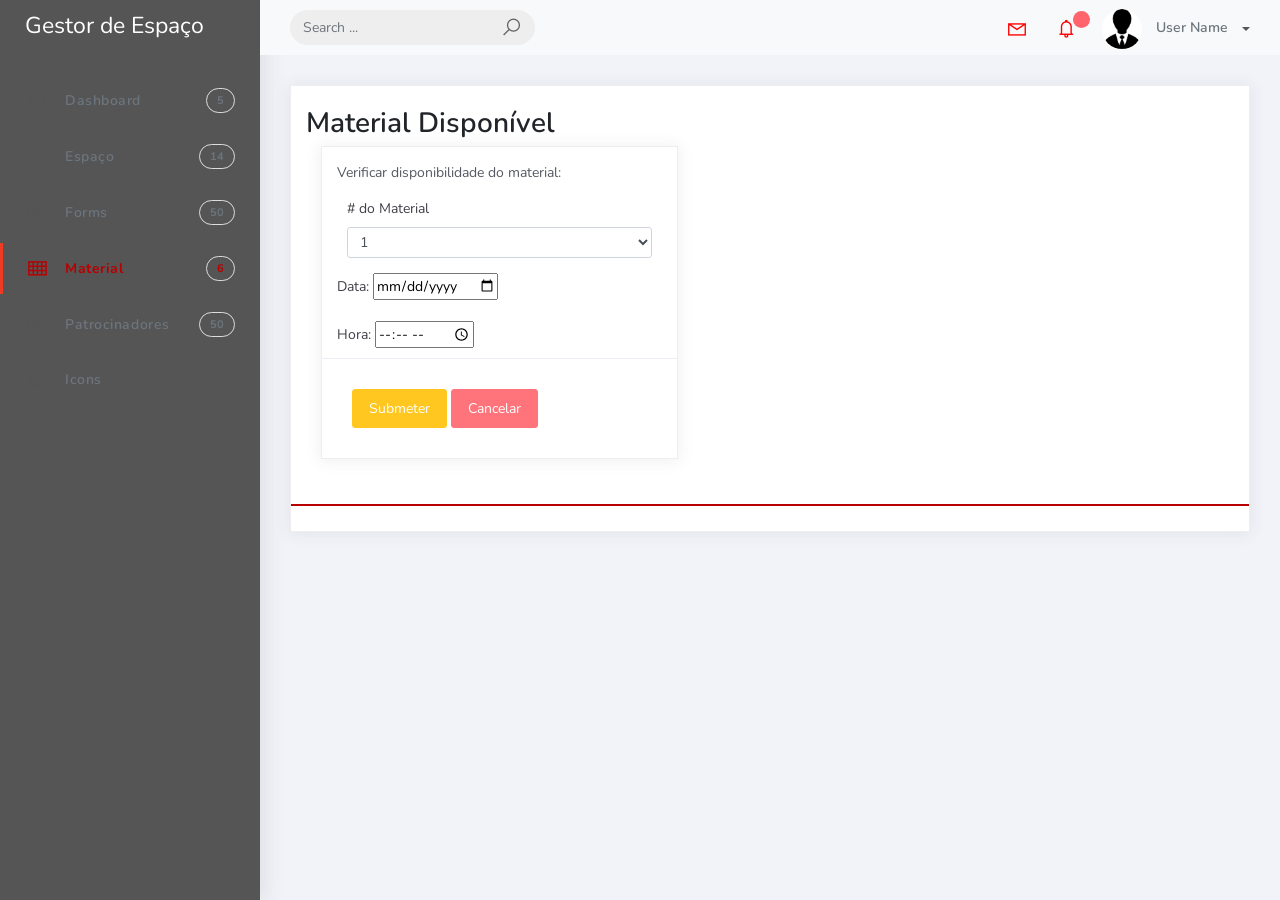
<file: Back-office/availablematerial.html>
<!DOCTYPE html>
<html>
<head>
	<meta http-equiv="X-UA-Compatible" content="IE=edge,chrome=1" />
	<title>Tables - Ready Bootstrap Dashboard</title>
	<meta content='width=device-width, initial-scale=1.0, maximum-scale=1.0, user-scalable=0, shrink-to-fit=no' name='viewport' />
	<link rel="stylesheet" href="assets/css/bootstrap.min.css">
	<link rel="stylesheet" href="https://fonts.googleapis.com/css?family=Nunito:200,200i,300,300i,400,400i,600,600i,700,700i,800,800i,900,900i">
	<link rel="stylesheet" href="assets/css/ready.css">
	<link rel="stylesheet" href="assets/css/demo.css">
</head>
<body>
	<div class="wrapper">
		<div class="main-header" style="background-color: #555;">
			<div class="logo-header"style="color:white">
					Gestor de Espaço
				
				<button class="navbar-toggler sidenav-toggler ml-auto" type="button" data-toggle="collapse" data-target="collapse" aria-controls="sidebar" aria-expanded="false" aria-label="Toggle navigation">
					<span class="navbar-toggler-icon"></span>
				</button>
				<button class="topbar-toggler more"><i class="la la-ellipsis-v"></i></button>
			</div>
			<nav class="navbar navbar-header navbar-expand-lg">
				<div class="container-fluid">
					
					<form class="navbar-left navbar-form nav-search mr-md-3" action="">
						<div class="input-group">
							<input type="text" placeholder="Search ..." class="form-control">
							<div class="input-group-append">
								<span class="input-group-text">
									<i class="la la-search search-icon"></i>
								</span>
							</div>
						</div>
					</form>
					<ul class="navbar-nav topbar-nav ml-md-auto align-items-center">
						<li class="nav-item dropdown hidden-caret">
							<a class="nav-link dropdown-toggle" href="#" id="navbarDropdown" role="button" data-toggle="dropdown" aria-haspopup="true" aria-expanded="false">
								<i class="la la-envelope" style="color:red"></i>
							</a>
							<div class="dropdown-menu" aria-labelledby="navbarDropdown">
								<a class="dropdown-item" href="#">Action</a>
								<a class="dropdown-item" href="#">Another action</a>
								<div class="dropdown-divider"></div>
								<a class="dropdown-item" href="#">Something else here</a>
							</div>
						</li>
						<li class="nav-item dropdown hidden-caret">
							<a class="nav-link dropdown-toggle" href="#" id="navbarDropdown" role="button" data-toggle="dropdown" aria-haspopup="true" aria-expanded="false">
								<i class="la la-bell" style="color:red"></i>
								<span class="notification"> </span>
							</a>
							<ul class="dropdown-menu notif-box" aria-labelledby="navbarDropdown">
								<li>
									<div class="dropdown-title">De momento não tem notificações</div>
								</li>
								<li>
									<div class="notif-center">
										<!--<a href="#">
											<div class="notif-icon notif-primary"> <i class="la la-user-plus"></i> </div>
											<div class="notif-content">
												<span class="block">
													New user registered
												</span>
												<span class="time">5 minutes ago</span> 
											</div>
										</a> 
										<a href="#">
											<div class="notif-icon notif-success"> <i class="la la-comment"></i> </div>
											<div class="notif-content">
												<span class="block">
													Rahmad commented on Admin
												</span>
												<span class="time">12 minutes ago</span> 
											</div>
										</a> 
										<a href="#">
											<div class="notif-img"> 
												<img src="assets/img/profile2.jpg" alt="Img Profile">
											</div>
											<div class="notif-content">
												<span class="block">
													Reza send messages to you
												</span>
												<span class="time">12 minutes ago</span> 
											</div>
										</a>
										<a href="#">
											<div class="notif-icon notif-danger"> <i class="la la-heart"></i> </div>
											<div class="notif-content">
												<span class="block">
													Farrah liked Admin
												</span>
												<span class="time">17 minutes ago</span> 
											</div> -->
										
									</div>
								</li>
								<li>
									<a class="see-all" href="javascript:void(0);"> <strong>See all notifications</strong> <i class="la la-angle-right"></i> </a>
								</li>
							</ul>
						</li>
						<li class="nav-item dropdown" style="color=white">
							<a class="dropdown-toggle profile-pic" data-toggle="dropdown" href="#" aria-expanded="false"> <img src="assets/img/profile.png" alt="user-img" width="40" class="img-circle">
								<span>User Name </span></a>
							<ul class="dropdown-menu dropdown-user">
								<li>
									<div class="user-box">
										<div class="u-img"><img src="assets/img/profile.png" alt="user"></div>
										<div class="u-text">
											<h4>User Name</h4>
											<p class="text-muted">example@email.com</p><a href="profile.html" class="btn btn-rounded btn-danger btn-sm">View Profile</a></div>
										</div>
									</li>
									<div class="dropdown-divider"></div>
									<a class="dropdown-item" href="#"><i class="ti-user"></i> O meu perfil</a>
									<a class="dropdown-item" href="#"><i class="ti-email"></i> Mensagens</a>
									<div class="dropdown-divider"></div>
									<a class="dropdown-item" href="#"><i class="ti-settings"></i> Definições da conta</a>
									<div class="dropdown-divider"></div>
									<a class="dropdown-item" href="#"><i class="fa fa-power-off"></i> Terminar sessão</a>
								</ul>
								<!-- /.dropdown-user -->
							</li>
						</ul>
					</div>
				</nav>
			</div>
			<div class="sidebar">
				<div class="scrollbar-inner sidebar-wrapper" style="background-color: #555">
					<ul class="nav">
						<li class="nav-item">
							<a href="index.html">
								<i class="la la-dashboard" ></i>
								<p>Dashboard </p>
								<span class="badge badge-count">5</span>
							</a>
						</li>
						<li class="nav-item">
							<a href="space.html">
								<i class="la la-table"></i>
								<p>Espaço</p>
								<span class="badge badge-count">14</span>
							</a>
						</li>
						<li class="nav-item">
							<a href="forms.html">
								<i class="la la-keyboard-o"></i>
								<p>Forms</p>
								<span class="badge badge-count">50</span>
							</a>
						</li>
						<li class="nav-item active">
							<a href="inventory.html">
								<i class="la la-th"></i>
								<p>Material</p>
								<span class="badge badge-count">6</span>
							</a>
						</li>
						<li class="nav-item">
							<a href="sponsers.html">
								<i class="la la-keyboard-o"></i>
								<p>Patrocinadores</p>
								<span class="badge badge-count">50</span>
							</a>
						</li>
						<li class="nav-item">
							<a href="icons.html">
								<i class="la la-fonticons"></i>
								<p>Icons</p>
							</a>
						</li>
					</ul>
				</div>
			</div>
			<div class="main-panel">
				<div class="content">
					<div class="container-fluid">
						
						<div class="row">

							<div class="col-md-12">

			
						<div class="row">

							<div class="col-md-12">

								<div class="card">
									<div class="card-header">
										<div class="card-title">Material Disponível</div>
										<div class="col-md-5">
											<div class="card">
												<div class="card-body"><div class="title">Verificar disponibilidade do material:</div>
												<div class="form-group">
														<label for="smallSelect"># do Material</label>
														<select class="form-control form-control-sm" id="smallSelect">
															<option>1</option>
															<option>2</option>
															<option>3</option>
															<option>4</option>
															<option>5</option>
														</select>
													</div>
													
													<div class="form"> 
															<label for="data">Data:</label>
															<input type="date" id="data" name="dataKarts">
														</div> 
													<br>
													<div class="form"> 
															<label for="hora">Hora:</label>
															<input type="time" id="hora" name="horaKarts">
														</div> 											
												</div>
												<div class="card-action">
													<button class="btn btn-success">Submeter</button>
													<button class="btn btn-danger">Cancelar</button>
												</div>
											</div>
										</div>
									</div>
									<div class="card-body">
									</div>
								</div>
							</div>
						</div>
					</div>
				</div>

			</div>
		</div>
	</div>
</div>
<!-- Modal -->
<div class="modal fade" id="modalUpdate" tabindex="-1" role="dialog" aria-labelledby="modalUpdatePro" aria-hidden="true">
	<div class="modal-dialog modal-dialog-centered" role="document">
		<div class="modal-content">
			<div class="modal-header bg-primary">
				<h6 class="modal-title"><i class="la la-frown-o"></i> Under Development</h6>
				<button type="button" class="close" data-dismiss="modal" aria-label="Close">
					<span aria-hidden="true">&times;</span>
				</button>
			</div>
			<div class="modal-body text-center">									
				<p>Currently the pro version of the <b>Ready Dashboard</b> Bootstrap is in progress development</p>
				<p>
				<b>We'll let you know when it's done</b></p>
			</div>
			<div class="modal-footer">
				<button type="button" class="btn btn-secondary" data-dismiss="modal">Close</button>
			</div>
		</div>
	</div>
</div>
</body>
<script src="assets/js/core/jquery.3.2.1.min.js"></script>
<script src="assets/js/plugin/jquery-ui-1.12.1.custom/jquery-ui.min.js"></script>
<script src="assets/js/core/popper.min.js"></script>
<script src="assets/js/core/bootstrap.min.js"></script>
<script src="assets/js/plugin/chartist/chartist.min.js"></script>
<script src="assets/js/plugin/chartist/plugin/chartist-plugin-tooltip.min.js"></script>
<script src="assets/js/plugin/bootstrap-notify/bootstrap-notify.min.js"></script>
<script src="assets/js/plugin/bootstrap-toggle/bootstrap-toggle.min.js"></script>
<script src="assets/js/plugin/jquery-mapael/jquery.mapael.min.js"></script>
<script src="assets/js/plugin/jquery-mapael/maps/world_countries.min.js"></script>
<script src="assets/js/plugin/chart-circle/circles.min.js"></script>
<script src="assets/js/plugin/jquery-scrollbar/jquery.scrollbar.min.js"></script>
<script src="assets/js/ready.min.js"></script>
<script>
	$('#displayNotif').on('click', function(){
		var placementFrom = $('#notify_placement_from option:selected').val();
		var placementAlign = $('#notify_placement_align option:selected').val();
		var state = $('#notify_state option:selected').val();
		var style = $('#notify_style option:selected').val();
		var content = {};

		content.message = 'Turning standard Bootstrap alerts into "notify" like notifications';
		content.title = 'Bootstrap notify';
		if (style == "withicon") {
			content.icon = 'la la-bell';
		} else {
			content.icon = 'none';
		}
		content.url = 'index.html';
		content.target = '_blank';

		$.notify(content,{
			type: state,
			placement: {
				from: placementFrom,
				align: placementAlign
			},
			time: 1000,
		});
	});
</script>
</html>
</file>
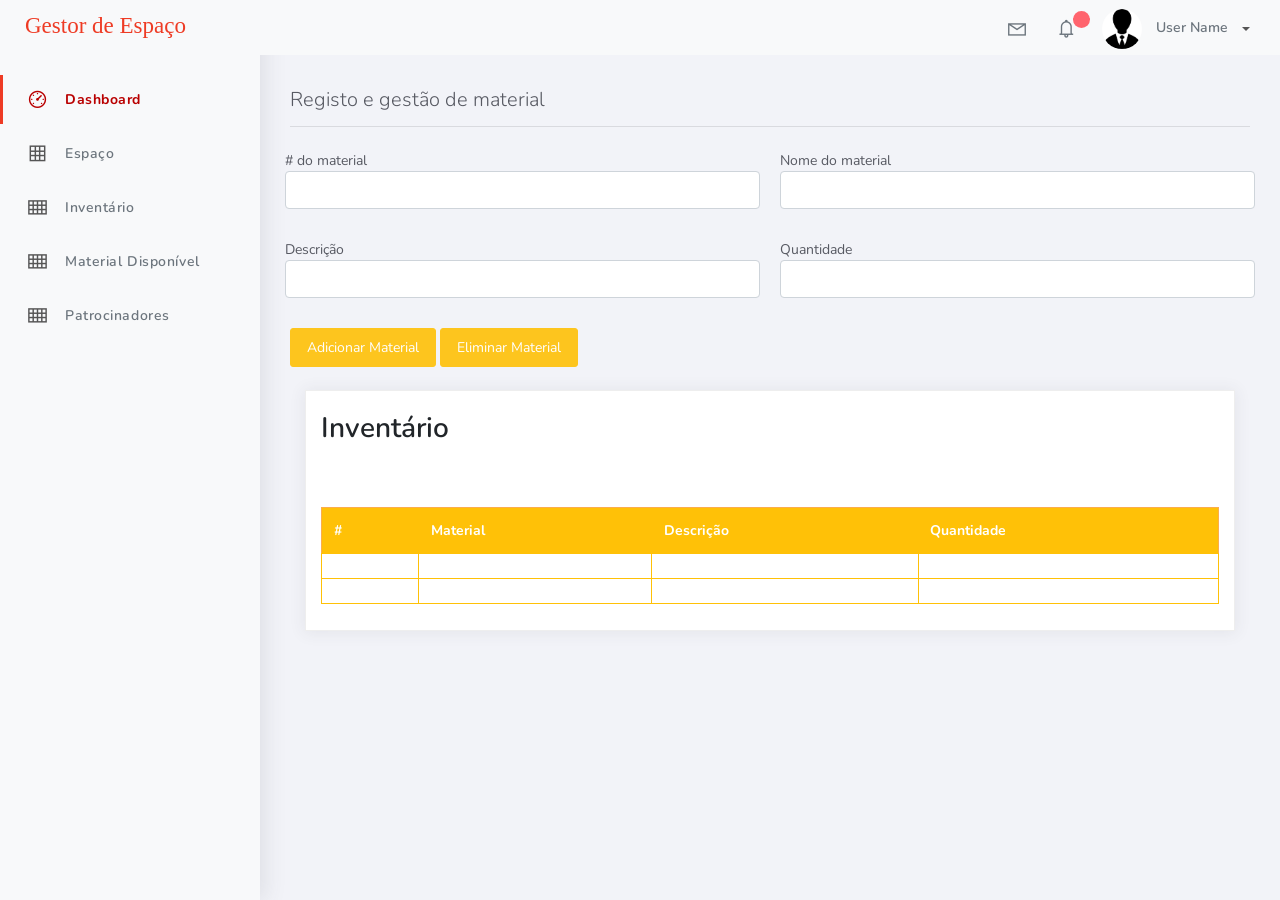
<file: Back-office/inventory.html>
<!DOCTYPE html>
<html>
<head>
	<meta http-equiv="X-UA-Compatible" content="IE=edge,chrome=1" />
	<title>Tables - Ready Bootstrap Dashboard</title>
	<meta content='width=device-width, initial-scale=1.0, maximum-scale=1.0, user-scalable=0, shrink-to-fit=no' name='viewport' />
	<link rel="stylesheet" href="assets/css/bootstrap.min.css">
	<link rel="stylesheet" href="https://fonts.googleapis.com/css?family=Nunito:200,200i,300,300i,400,400i,600,600i,700,700i,800,800i,900,900i">
	<link rel="stylesheet" href="assets/css/ready.css">
	<link rel="stylesheet" href="assets/css/demo.css">
</head>
<body>
	<div class="wrapper">
		<div class="main-header">
			<div class="logo-header">
				<a  class="logo">
					Gestor de Espaço
				</a>
				<button class="navbar-toggler sidenav-toggler ml-auto" type="button" data-toggle="collapse" data-target="collapse" aria-controls="sidebar" aria-expanded="false" aria-label="Toggle navigation" style="color:white">
					<span class="navbar-toggler-icon"></span> 
				</button>
				<button class="topbar-toggler more"><i class="la la-ellipsis-v"></i></button>
			</div>
			<nav class="navbar navbar-header navbar-expand-lg">
				<div class="container-fluid">
					
					
					<ul class="navbar-nav topbar-nav ml-md-auto align-items-center">
						<li class="nav-item dropdown hidden-caret">
							<a class="nav-link dropdown-toggle" href="#" id="navbarDropdown" role="button" data-toggle="dropdown" aria-haspopup="true" aria-expanded="false">
								<i class="la la-envelope"></i>
							</a>
							<div class="dropdown-menu" aria-labelledby="navbarDropdown">
								<a class="dropdown-item" href="#">Action</a>
								<a class="dropdown-item" href="#">Another action</a>
								<div class="dropdown-divider"></div>
								<a class="dropdown-item" href="#">Something else here</a>
							</div>
						</li>
						<li class="nav-item dropdown hidden-caret">
							<a class="nav-link dropdown-toggle" href="#" id="navbarDropdown" role="button" data-toggle="dropdown" aria-haspopup="true" aria-expanded="false">
								<i class="la la-bell" ></i>
								<span class="notification"> </span>
							</a>
							<ul class="dropdown-menu notif-box" aria-labelledby="navbarDropdown">
								<li>
									<div class="dropdown-title">De momento não tem notificações</div>
								</li>
								<li>
									<div class="notif-center">
										<!--<a href="#">
											<div class="notif-icon notif-primary"> <i class="la la-user-plus"></i> </div>
											<div class="notif-content">
												<span class="block">
													New user registered
												</span>
												<span class="time">5 minutes ago</span> 
											</div>
										</a> 
										<a href="#">
											<div class="notif-icon notif-success"> <i class="la la-comment"></i> </div>
											<div class="notif-content">
												<span class="block">
													Rahmad commented on Admin
												</span>
												<span class="time">12 minutes ago</span> 
											</div>
										</a> 
										<a href="#">
											<div class="notif-img"> 
												<img src="assets/img/profile2.jpg" alt="Img Profile">
											</div>
											<div class="notif-content">
												<span class="block">
													Reza send messages to you
												</span>
												<span class="time">12 minutes ago</span> 
											</div>
										</a>
										<a href="#">
											<div class="notif-icon notif-danger"> <i class="la la-heart"></i> </div>
											<div class="notif-content">
												<span class="block">
													Farrah liked Admin
												</span>
												<span class="time">17 minutes ago</span> 
											</div> -->
										</a>
									</div>
								</li>
								<li>
									<a class="see-all" href="javascript:void(0);"> <strong>See all notifications</strong> <i class="la la-angle-right"></i> </a>
								</li>
							</ul>
						</li>
						<li class="nav-item dropdown" style= "color:white" >
							<a class="dropdown-toggle profile-pic" data-toggle="dropdown" href="#" aria-expanded="false"> <img src="assets/img/profile.png" alt="user-img" width="40" class="img-circle">
								<span >User Name </span></a>
							<ul class="dropdown-menu dropdown-user">
								<li>
									<div class="user-box">
										<div class="u-img"><img src="assets/img/profile.png" alt="user"></div>
										<div class="u-text">
											<h4>User Name</h4>
											<p class="text-muted">example@email.com</p><a href="profile.html" class="btn btn-rounded btn-danger btn-sm">View Profile</a></div>
										</div>
									</li>
									<div class="dropdown-divider"></div>
									<a class="dropdown-item" href="#"><i class="ti-user"></i> O meu perfil</a>
									<a class="dropdown-item" href="#"></i> My Balance </a>
									<a class="dropdown-item" href="#"><i class="ti-email"></i> Mensagens</a>
									<div class="dropdown-divider"></div>
									<a class="dropdown-item" href="#"><i class="ti-settings"></i> Definições da conta</a>
									<div class="dropdown-divider"></div>
									<a class="dropdown-item" href="#"><i class="fa fa-power-off"></i> Terminar sessão</a>
								</ul>
								<!-- /.dropdown-user -->
							</li>
						</ul>
					</div>
				</nav>
			</div>
			<div class="sidebar">
				<div class="scrollbar-inner sidebar-wrapper">
					
					<ul class="nav">
						<li class="nav-item active">
							<a href="index.html" >
								<i class="la la-dashboard"></i>
								<p>Dashboard</p>
							</a>
						</li>
						<li class="nav-item">
							<a href="space.html">
								<i class="la la-table"></i>
								<p>Espaço</p>
							</a>
						</li>
						
						<li class="nav-item">
							<a href="inventory.html">
								<i class="la la-th"></i>
								<p>Inventário</p>
								
							</a>
						</li>
						<li class="nav-item">
							<a href="availablematerial.html">
								<i class="la la-th"></i>
								<p>Material Disponível</p>
								
							</a>
						</li>
						<li class="nav-item">
							<a href="sponsers.html" >
								<i class="la la-th"></i>
								<p>Patrocinadores</p>
								
							</a>
						</li>
						
						
						
					
					</ul>
				</div>
			</div>
			<div class="main-panel">
				<div class="content">
					<div class="container-fluid">
					<div class="jumpbotron">
						<p class="lead">Registo e gestão de material</p>
						<hr class="my-2">
						<form id="frameMateriais">
							<div class="row">
								<div class="form-group col">
									<lable for="txtidmat"># do material</lable>
									<input id="idmaterial" type="text" class="form-control" required="">
								</div>
								<div class="form-group col">
									<lable for="txtMaterial">Nome do material</lable>
									<input id="nomematerial" type="text"  class="form-control" required="">
								</div>
								</div>	
							<div class="row">
								<div class="form-group col">
									<lable for="txtDesc">Descrição</lable>
									<input id="descricao" type="text" class="form-control" required="">
								</div>
								<div class="form-group col">
									<lable for="txtQuantidade">Quantidade</lable>
									<input id="quantidade" type="text" class="form-control" required="">
								</div>
							</div>
						
							<div class="form-row">
								<div class="form-group col-ms-12">
									<button type="submit" class="btn btn-warning mb-2">
										Adicionar Material
									</button>
									<button id="eliminar" type="reset" class="btn btn-warning mb-2">
										Eliminar Material
									</button>
								</div>
							</div>
						</form>
		</div>
					<div class="container-fluid">
						<div class="row">

							<div class="col-md-12">

								<div class="card">
									<div class="card-header2">
										<div class="card-title">Inventário</div>
									</div>
									<div class="card-body">
										<table class="table table-bordered table-head-bg-info table-bordered-bd-info mt-4" id="tblMateriais">
											<thead>
												<tr>
													<th scope="col">#</th>
													<th scope="col">Material</th>
													<th scope="col">Descrição</th>
													<th scope="col">Quantidade</th>
												</tr>
											</thead>
											<tbody>
												<tr>
													<td> </td>
													<td> </td>
													<td> </td>
													<td> </td>
												</tr>
												<tr>
													<td> </td>
													<td> </td>
													<td> </td>
													<td> </td>
												</tr>
											</tbody>
										</table>
									
									</div>
								</div>
							</div>
						</div>

			</div>
		
	</div>
</div>
<!-- Modal -->
<div class="modal fade" id="modalUpdate" tabindex="-1" role="dialog" aria-labelledby="modalUpdatePro" aria-hidden="true">
	<div class="modal-dialog modal-dialog-centered" role="document">
		<div class="modal-content">
			<div class="modal-header bg-primary">
				<h6 class="modal-title"><i class="la la-frown-o"></i> Under Development</h6>
				<button type="button" class="close" data-dismiss="modal" aria-label="Close">
					<span aria-hidden="true">&times;</span>
				</button>
			</div>
			<div class="modal-body text-center">									
				<p>Currently the pro version of the <b>Ready Dashboard</b> Bootstrap is in progress development</p>
				<p>
				<b>We'll let you know when it's done</b></p>
			</div>
			<div class="modal-footer">
				<button type="button" class="btn btn-secondary" data-dismiss="modal">Close</button>
			</div>
		</div>
	</div>
</div>
</body>
<script src="assets/js/core/jquery.3.2.1.min.js"></script>
<script src="assets/js/plugin/jquery-ui-1.12.1.custom/jquery-ui.min.js"></script>
<script src="assets/js/core/popper.min.js"></script>
<script src="assets/js/core/bootstrap.min.js"></script>
<script src="assets/js/plugin/chartist/chartist.min.js"></script>
<script src="assets/js/plugin/chartist/plugin/chartist-plugin-tooltip.min.js"></script>
<script src="assets/js/plugin/bootstrap-notify/bootstrap-notify.min.js"></script>
<script src="assets/js/plugin/bootstrap-toggle/bootstrap-toggle.min.js"></script>
<script src="assets/js/plugin/jquery-mapael/jquery.mapael.min.js"></script>
<script src="assets/js/plugin/jquery-mapael/maps/world_countries.min.js"></script>
<script src="assets/js/plugin/chart-circle/circles.min.js"></script>
<script src="assets/js/plugin/jquery-scrollbar/jquery.scrollbar.min.js"></script>
<script src="assets/js/ready.min.js"></script>
<script>
	$('#displayNotif').on('click', function(){
		var placementFrom = $('#notify_placement_from option:selected').val();
		var placementAlign = $('#notify_placement_align option:selected').val();
		var state = $('#notify_state option:selected').val();
		var style = $('#notify_style option:selected').val();
		var content = {};

		content.message = 'Turning standard Bootstrap alerts into "notify" like notifications';
		content.title = 'Bootstrap notify';
		if (style == "withicon") {
			content.icon = 'la la-bell';
		} else {
			content.icon = 'none';
		}
		content.url = 'index.html';
		content.target = '_blank';

		$.notify(content,{
			type: state,
			placement: {
				from: placementFrom,
				align: placementAlign
			},
			time: 1000,
		});
	});
</script>
</html>
</file>
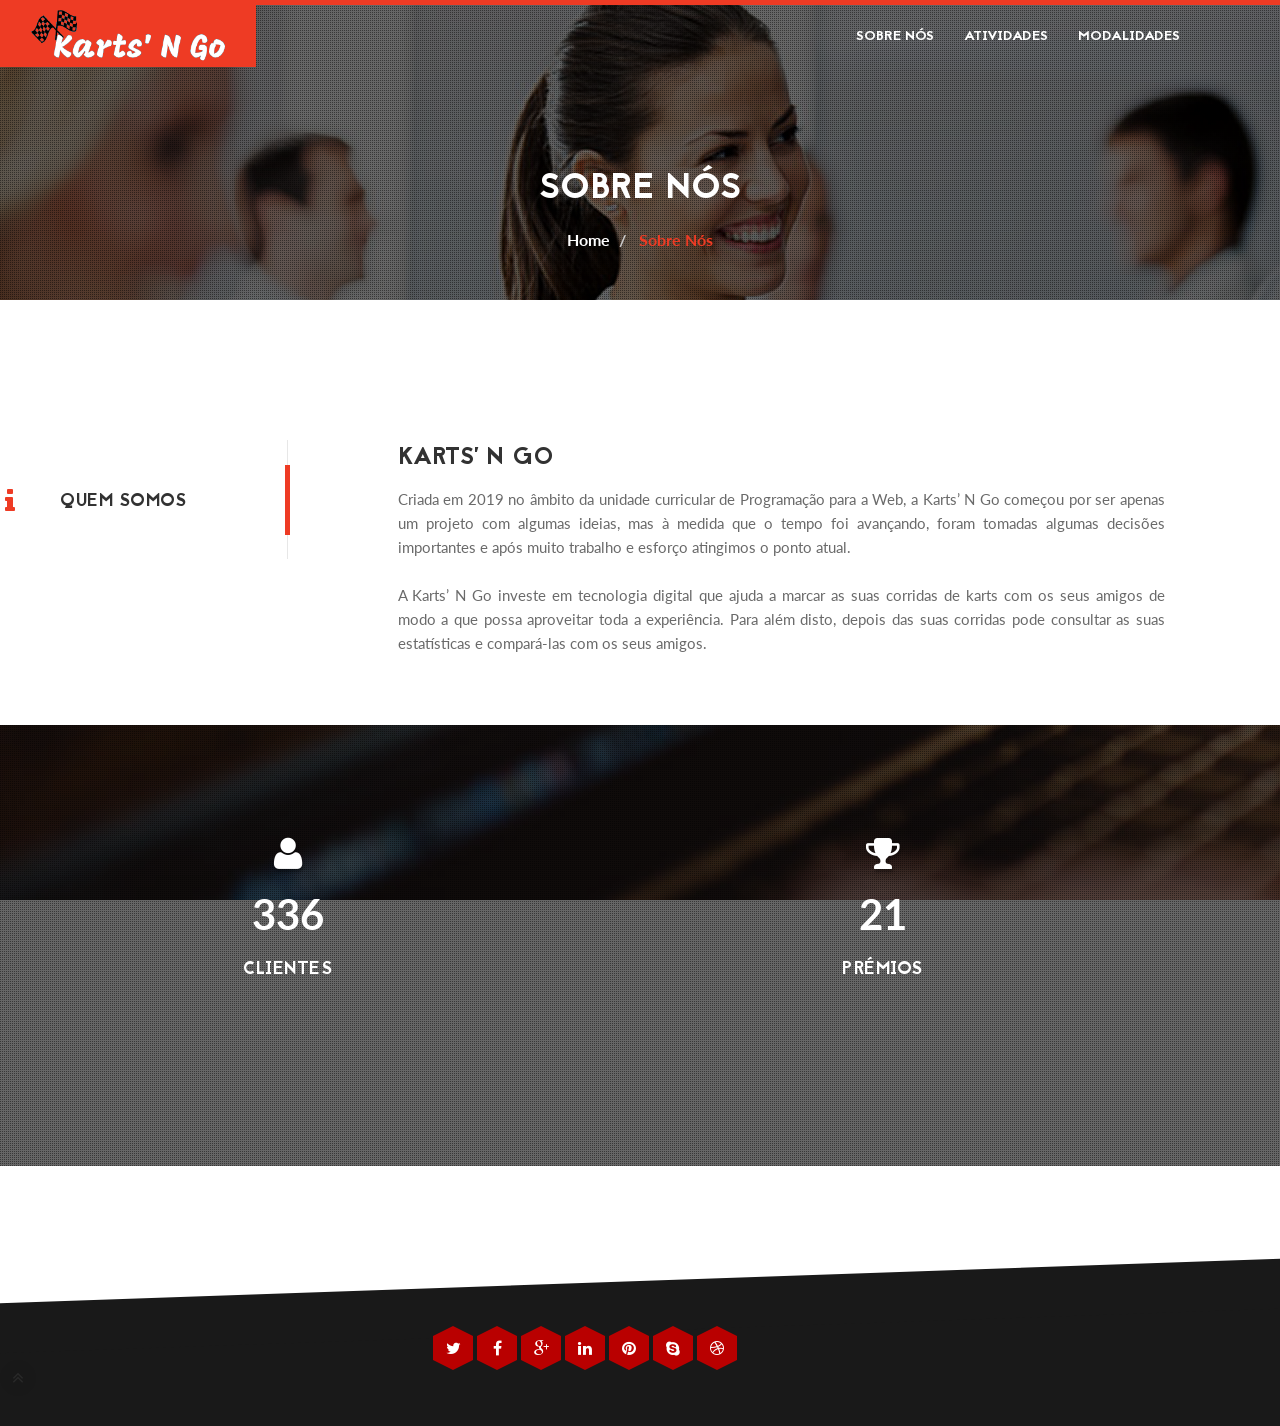
<file: Front-office/about.html>
<!DOCTYPE html>
<html lang="en">
<head>

	<!-- Basic Page Needs
	================================================== -->
	<meta charset="utf-8">
    <title>BizCraft - Responsive Html5 Template</title>
    <meta name="description" content="">	
	<meta name="author" content="">

	<!-- Mobile Specific Metas
	================================================== -->
	<meta name="viewport" content="width=device-width, initial-scale=1, maximum-scale=1">

	<!-- Favicons
	================================================== -->
	<link rel="icon" href="img/favicon/favicon-32x32.png" type="image/x-icon" />
	<link rel="apple-touch-icon-precomposed" sizes="144x144" href="img/favicon/favicon-144x144.png">
	<link rel="apple-touch-icon-precomposed" sizes="72x72" href="img/favicon/favicon-72x72.png">
	<link rel="apple-touch-icon-precomposed" href="img/favicon/favicon-54x54.png">
	
	<!-- CSS
	================================================== -->
	
	<!-- Bootstrap -->
	<link rel="stylesheet" href="css/bootstrap.min.css">
	<!-- Template styles-->
	<link rel="stylesheet" href="css/style.css">
	<!-- Responsive styles-->
	<link rel="stylesheet" href="css/responsive.css">
	<!-- FontAwesome -->
	<link rel="stylesheet" href="css/font-awesome.min.css">
	<!-- Animation -->
	<link rel="stylesheet" href="css/animate.css">
	<!-- Prettyphoto -->
	<link rel="stylesheet" href="css/prettyPhoto.css">
	<!-- Owl Carousel -->
	<link rel="stylesheet" href="css/owl.carousel.css">
	<link rel="stylesheet" href="css/owl.theme.css">
	<!-- Flexslider -->
	<link rel="stylesheet" href="css/flexslider.css">
	<!-- Flexslider -->
	<link rel="stylesheet" href="css/cd-hero.css">
	<!-- Style Swicther -->
	<link id="style-switch" href="css/presets/preset3.css" media="screen" rel="stylesheet" type="text/css">

	<!-- HTML5 shim, for IE6-8 support of HTML5 elements. All other JS at the end of file. -->
    <!--[if lt IE 9]>
      <script src="js/html5shiv.js"></script>
      <script src="js/respond.min.js"></script>
    <![endif]-->

</head>
	
<body>
	<div class="body-inner">
	<!-- Header start -->
	<header id="header" class="navbar-fixed-top header" role="banner">
		<div class="container">
			<div class="row">
				<!-- Logo start -->
				<div class="navbar-header">
				    <button type="button" class="navbar-toggle" data-toggle="collapse" data-target=".navbar-collapse">
				        <span class="sr-only">Toggle navigation</span>
				        <span class="icon-bar"></span>
				        <span class="icon-bar"></span>
				        <span class="icon-bar"></span>
				    </button>
				    <div class="navbar-brand navbar-bg">
					    <a href="index.html">
					    	<img class="img-responsive" src="images/logo.png" alt="logo">
					    </a> 
				    </div>                   
				</div><!--/ Logo end -->
				<nav class="collapse navbar-collapse clearfix" role="navigation">
					<ul class="nav navbar-nav navbar-right">
						
						<li> 
							<a href="about.html">Sobre Nós</a>
							 </li>
					
					    <li >
							<a href="service.html" >Atividades </a>
									
						</li>
				       <li >
						<a href="service2.html" >Modalidades </a>
						 </li>
					
                    </ul>
				</nav><!--/ Navigation end -->
			</div><!--/ Row end -->
		</div><!--/ Container end -->
	</header><!--/ Header end -->

	<div id="banner-area">
		<img src="images/banner/banner1.jpg" alt ="" />
		<div class="parallax-overlay"></div>
			<!-- Subpage title start -->
			<div class="banner-title-content">
	        	<div class="text-center">
		        	<h2>Sobre Nós</h2>
		        	<ul class="breadcrumb">
			            <li>Home</li>
			          
			            <li><a href="#"> Sobre Nós</a></li>
		          	</ul>
	          	</div>
          	</div><!-- Subpage title end -->
	</div><!-- Banner area end -->

	<!-- Main container start -->

	<section id="main-container">
		<div class="container">

			<!-- Company Profile -->
			<div class="row">
				<div class="col-md-12 heading">
					
				</div>
			</div><!-- Title row end -->

			<div class="row">
				<div class="landing-tab clearfix">
					<ul class="nav nav-tabs nav-stacked col-md-3 col-sm-5">
					  	<li class="active">
					  		<a class="animated fadeIn" href="#tab_a" data-toggle="tab">
					  			<span class="tab-icon"><i class="fa fa-info"></i></span>
					  			<div class="tab-info">
						  			<h3>Quem somos</h3>
					  			</div>
					  		</a>
						  </li>
					
					  	
					 
					
						
					</ul>
					<div class="tab-content col-md-9 col-sm-7">
				        <div class="tab-pane active animated fadeInRight" id="tab_a">
				        	<i ></i>
				            <h3>Karts’ N Go</h3> 
				            <p>Criada em 2019 no âmbito da unidade curricular de Programação para a Web, a Karts’ N Go começou por ser apenas um projeto com algumas ideias, mas à medida que o tempo foi avançando, foram tomadas algumas decisões importantes e após muito trabalho e esforço atingimos o ponto atual.
								<br></br>	A Karts’ N Go investe em tecnologia digital que ajuda a marcar as suas corridas de karts com os seus amigos de modo a que possa aproveitar toda a experiência. Para além disto, depois das suas corridas pode consultar as suas estatísticas e compará-las com os seus amigos.</p>
				        </div>
				       
				        
					</div><!-- tab content -->
	    		</div><!-- Overview tab end -->
			</div><!--/ Content row end -->

			<!-- Company Profile -->

		</div><!--/ 1st container end -->

			
		<div class="gap-60"></div>


		<!-- Counter Strat -->
		<div class="ts_counter_bg parallax parallax2">
			<div class="parallax-overlay"></div>
			<div class="container">
				<div class="row wow fadeInLeft text-center">

					<div class="facts col-md-6 col-sm-8">
						<span class="facts-icon"><i class="fa fa-user"></i></span>
						<div class="facts-num">
							<span class="counter">1200</span>
						</div>
						<h3>Clientes</h3> 
					</div>
					<div class="facts col-md-6 col-sm-8">
						<span class="facts-icon"><i class="fa fa-trophy"></i></span>
						<div class="facts-num">
							<span class="counter">76</span>
						</div>
						<h3>Prémios</h3> 
					</div>

					<div class="gap-40"></div>

					

				</div><!--/ row end -->
			</div><!--/ Container end -->
		</div><!--/ Counter end -->

		<div class="gap-60"></div>


		<div class="container"><!-- 2nd container start -->

			

		</div><!-- 2nd container end -->
	</section><!--/ Main container end -->
	

	<!-- Footer start -->
	<section id="copyright" class="copyright angle">
		<div class="container">
			<div class="row">
				<div class="col-md-12 text-center">
					<ul class="footer-social unstyled">
						<li>
							<a title="Twitter" href="#">
								<span class="icon-pentagon wow bounceIn"><i class="fa fa-twitter"></i></span>
							</a>
							<a title="Facebook" href="#">
								<span class="icon-pentagon wow bounceIn"><i class="fa fa-facebook"></i></span>
							</a>
							<a title="Google+" href="#">
								<span class="icon-pentagon wow bounceIn"><i class="fa fa-google-plus"></i></span>
							</a>
							<a title="linkedin" href="#">
								<span class="icon-pentagon wow bounceIn"><i class="fa fa-linkedin"></i></span>
							</a>
							<a title="Pinterest" href="#">
								<span class="icon-pentagon wow bounceIn"><i class="fa fa-pinterest"></i></span>
							</a>
							<a title="Skype" href="#">
								<span class="icon-pentagon wow bounceIn"><i class="fa fa-skype"></i></span>
							</a>
							<a title="Dribble" href="#">
								<span class="icon-pentagon wow bounceIn"><i class="fa fa-dribbble"></i></span>
							</a>
						</li>
					</ul>
				</div>
			</div><!--/ Row end -->
			
			</div><!--/ Row end -->
		   <div id="back-to-top" data-spy="affix" data-offset-top="10" class="back-to-top affix">
				<button class="btn btn-primary" title="Back to Top"><i class="fa fa-angle-double-up"></i></button>
			</div>
		</div><!--/ Container end -->
	</section><!--/ Footer end -->


	<!-- Javascript Files
	================================================== -->

	<!-- initialize jQuery Library -->
	<script type="text/javascript" src="js/jquery.js"></script>
	<!-- Bootstrap jQuery -->
	<script type="text/javascript" src="js/bootstrap.min.js"></script>
	<!-- Style Switcher -->
	<script type="text/javascript" src="js/style-switcher.js"></script>
	<!-- Owl Carousel -->
	<script type="text/javascript" src="js/owl.carousel.js"></script>
	<!-- PrettyPhoto -->
	<script type="text/javascript" src="js/jquery.prettyPhoto.js"></script>
	<!-- Bxslider -->
	<script type="text/javascript" src="js/jquery.flexslider.js"></script>
	<!-- CD Hero slider -->
	<script type="text/javascript" src="js/cd-hero.js"></script>
	<!-- Isotope -->
	<script type="text/javascript" src="js/isotope.js"></script>
	<script type="text/javascript" src="js/ini.isotope.js"></script>
	<!-- Wow Animation -->
	<script type="text/javascript" src="js/wow.min.js"></script>
	<!-- SmoothScroll -->
	<script type="text/javascript" src="js/smoothscroll.js"></script>
	<!-- Eeasing -->
	<script type="text/javascript" src="js/jquery.easing.1.3.js"></script>
	<!-- Counter -->
	<script type="text/javascript" src="js/jquery.counterup.min.js"></script>
	<!-- Waypoints -->
	<script type="text/javascript" src="js/waypoints.min.js"></script>
	<!-- Template custom -->
	<script type="text/javascript" src="js/custom.js"></script>
	</div><!-- Body inner end -->
</body>
</html>
</file>
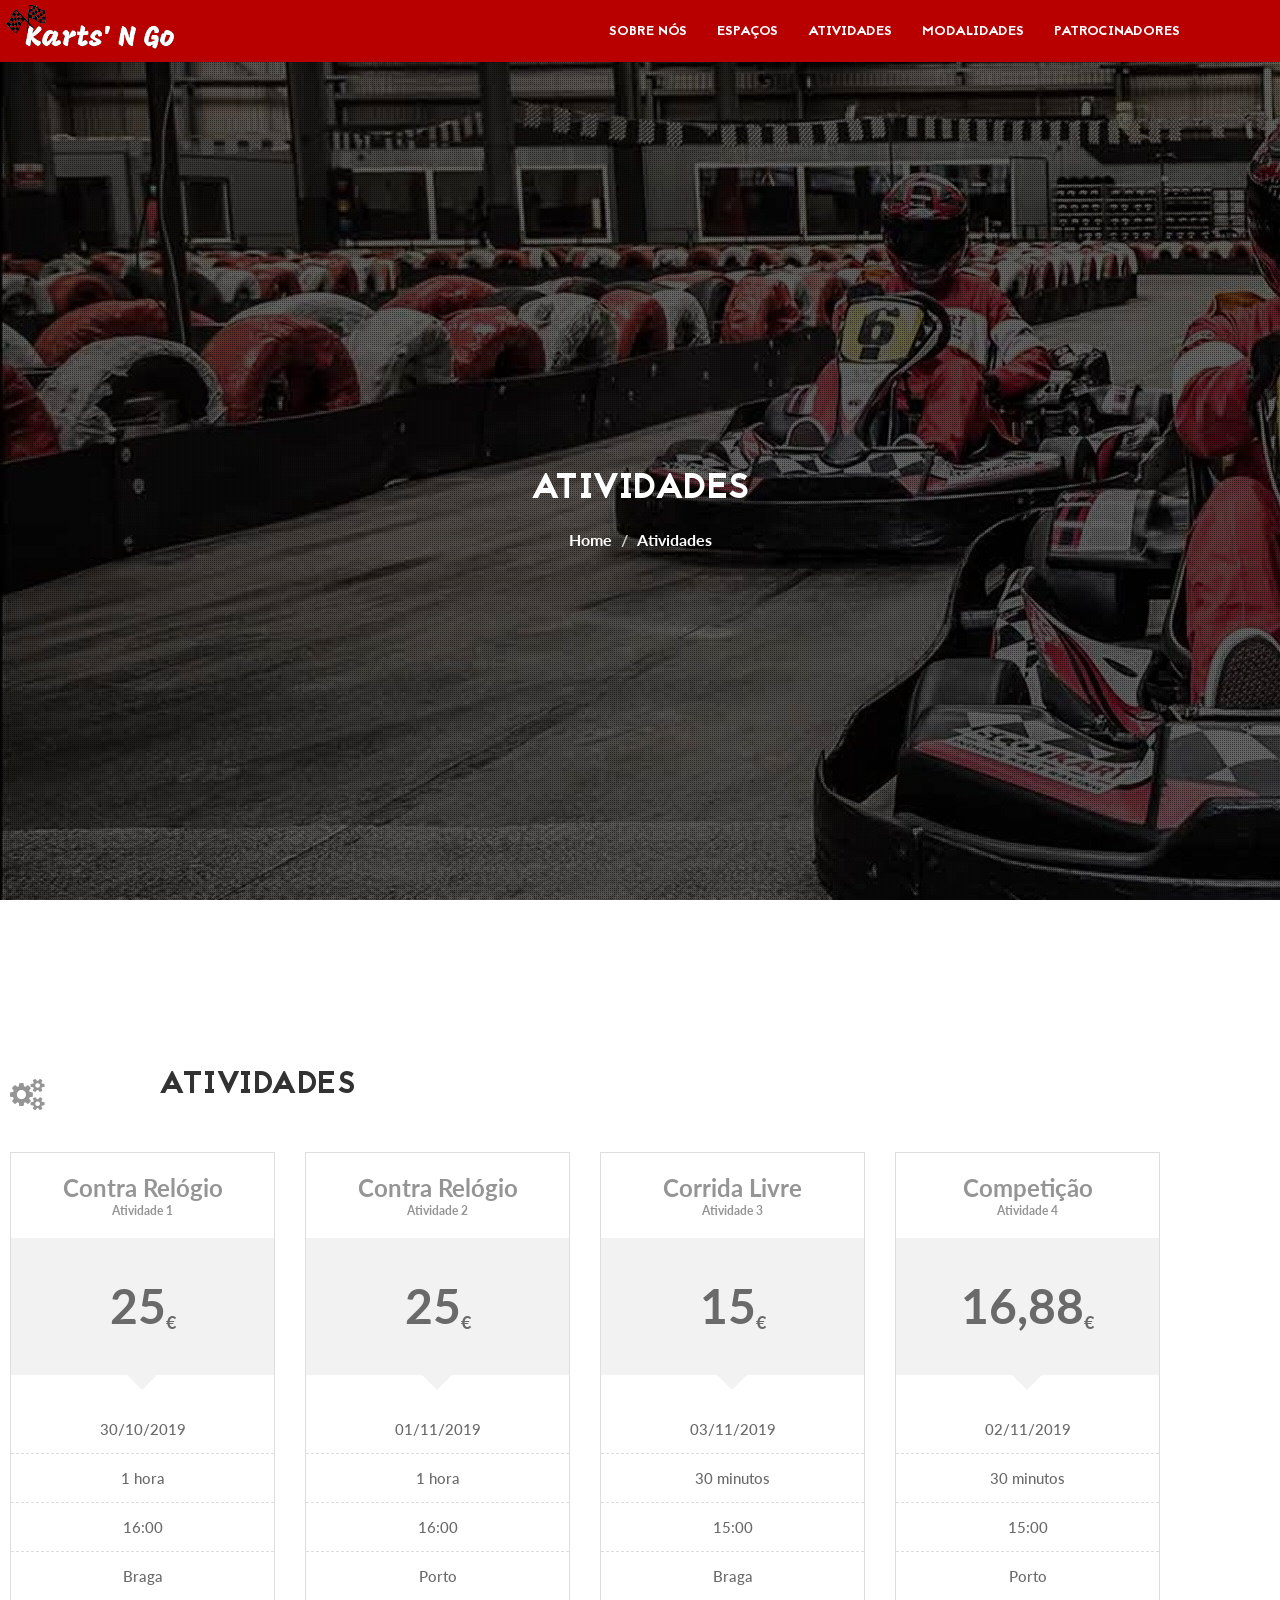
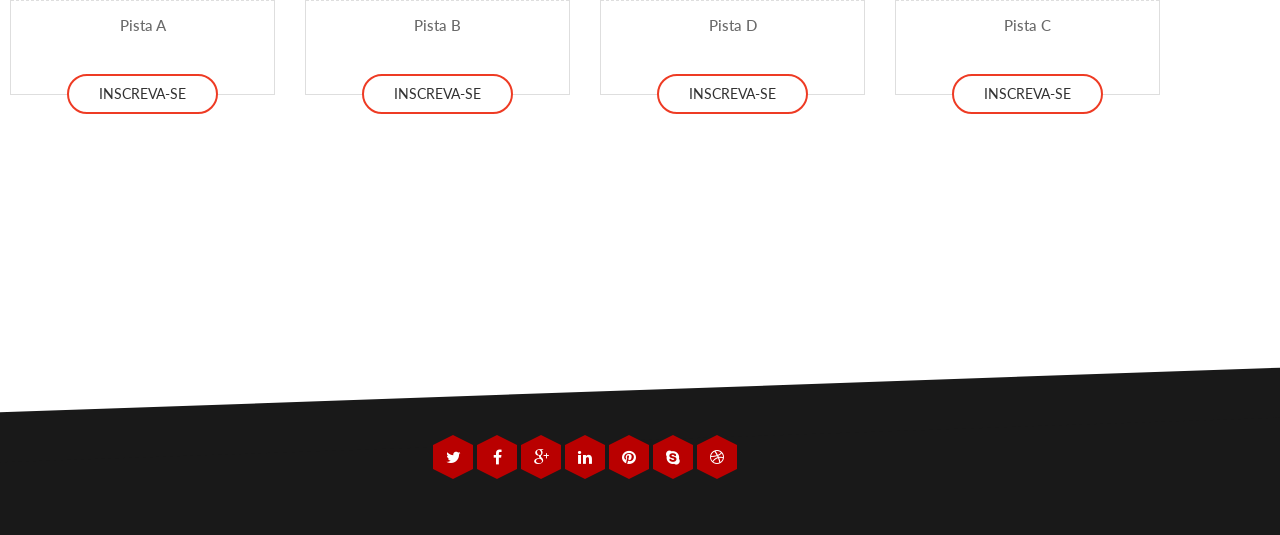
<file: Front-office/activities.html>
<!DOCTYPE html>
<html lang="en">
<head>

	<!-- Basic Page Needs
	================================================== -->
	<meta charset="utf-8">
    <title>BizCraft - Responsive Html5 Template</title>
    <meta name="description" content="">	
	<meta name="author" content="">

	<!-- Mobile Specific Metas
	================================================== -->
	<meta name="viewport" content="width=device-width, initial-scale=1, maximum-scale=1">

	<!-- Favicons
	================================================== -->
	<link rel="icon" href="img/favicon/favicon-32x32.png" type="image/x-icon" />
	<link rel="apple-touch-icon-precomposed" sizes="144x144" href="img/favicon/favicon-144x144.png">
	<link rel="apple-touch-icon-precomposed" sizes="72x72" href="img/favicon/favicon-72x72.png">
	<link rel="apple-touch-icon-precomposed" href="img/favicon/favicon-54x54.png">
	
	<!-- CSS
	================================================== -->
	
	<!-- Bootstrap -->
	<link rel="stylesheet" href="css/bootstrap.min.css">
	<!-- Template styles-->
	<link rel="stylesheet" href="css/style.css">
	<!-- Responsive styles-->
	<link rel="stylesheet" href="css/responsive.css">
	<!-- FontAwesome -->
	<link rel="stylesheet" href="css/font-awesome.min.css">
	<!-- Animation -->
	<link rel="stylesheet" href="css/animate.css">
	<!-- Prettyphoto -->
	<link rel="stylesheet" href="css/prettyPhoto.css">
	<!-- Owl Carousel -->
	<link rel="stylesheet" href="css/owl.carousel.css">
	<link rel="stylesheet" href="css/owl.theme.css">
	<!-- Flexslider -->
	<link rel="stylesheet" href="css/flexslider.css">
	<!-- Flexslider -->
	<link rel="stylesheet" href="css/cd-hero.css">
	<!-- Style Swicther -->
	<link id="style-switch" href="css/presets/preset3.css" media="screen" rel="stylesheet" type="text/css">

	<!-- HTML5 shim, for IE6-8 support of HTML5 elements. All other JS at the end of file. -->
    <!--[if lt IE 9]>
      <script src="js/html5shiv.js"></script>
      <script src="js/respond.min.js"></script>
    <![endif]-->

</head>
	
<body>
	<div class="body-inner">
<!-- Header start -->
<header id="header" class="navbar-fixed-top header2 newheader" role="banner">
	<div class="container">
		<div class="row">
			<!-- Logo start -->
			<div class="navbar-header newheader">
				<button type="button" class="navbar-toggle newheader" data-toggle="collapse" data-target=".navbar-collapse">
					<span class="sr-only">Toggle navigation</span>
					<span class="icon-bar"></span>
					<span class="icon-bar"></span>
					<span class="icon-bar"></span>
				</button>
				<div class="navbar-brand">
					<a href="index.html">
						<img class="img-responsive" src="images/logo.png" alt="logo" width="200">
					</a> 
				</div>                   
			</div><!--/ Logo end -->
			<nav class="collapse navbar-collapse clearfix" role="navigation">
				<ul class="nav navbar-nav navbar-right ">
					<li>
						   <a href="#"  >Sobre nós</a>
					</li>
					<li >
						   <a href="#" >Espaços</a>
					</li>
					<li>
						   <a href="activities.html">Atividades</a>
					</li>
					<li>
						   <a href="modalities.html" >Modalidades</a>
					</li>
					<li class="dropdown">
						   <a href="#">Patrocinadores</a>
					</li>
				</ul>
			</nav><!--/ Navigation end -->
		</div><!--/ Row end -->
	</div><!--/ Container end -->
</header><!--/ Header end -->

	<div id="banner-area">
		<img src="images/banner/banner2.jpg" alt ="" />
		<div class="parallax-overlay"></div>
			<!-- Subpage title start -->
			<div class="banner-title-content">
	        	<div class="text-center">
		        	<h2>Atividades</h2>
		        	<ul class="breadcrumb">
			            <li>Home</li>
			            <li>Atividades</li>
			            
		          	</ul>
	          	</div>
          	</div><!-- Subpage title end -->
	</div><!-- Banner area end -->

	<!-- Main container start -->

	<section id="main-container">
		<div class="container">

			<!-- Services -->
<!-- Pricing table start -->
	<section id="pricing" class="pricing">
		<div class="container">
			<div class="row">
				<div class="col-md-12 heading">
					<span class="title-icon pull-left"><i class="fa fa-cogs"></i></span>
					<h2 class="title">Atividades <span class="title-desc"></span></h2>
				</div>
			</div><!-- Title row end -->
	  		<div class="row">
				<!-- plan start -->
				<div class="col-md-3 col-sm-6 wow fadeInUp" data-wow-delay=".5s">
				    <div class="plan text-center">
				        <span class="plan-name">Contra Relógio <small>Atividade 1</small></span>
				        <p class="plan-price"><sup class="currency"></sup><strong>25</strong><sub>€</sub></p>
				        <ul class="list-unstyled">
				            <li>30/10/2019</li>
				            <li>1 hora</li>
				            <li>16:00</li>
				            <li>Braga</li>						
							<li>Pista A</li>
							
				        </ul>
				        <a class="btn btn-primary" href="#.">Inscreva-se</a>
				    </div>
				</div><!-- plan end -->

				<!-- plan start -->
				<div class="col-md-3 col-sm-6 wow fadeInUp" data-wow-delay="1s">
				    <div class="plan text-center">
				        <span class="plan-name">Contra Relógio <small>Atividade 2</small></span>
				        <p class="plan-price"><sup class="currency"></sup><strong>25</strong><sub>€</sub></p>
				        <ul class="list-unstyled">
				            <li>01/11/2019</li>
				            <li>1 hora</li>
				            <li>16:00</li>
				            <li>Porto</li>							
							<li>Pista B</li>
							
				        </ul>
				        <a class="btn btn-primary" href="#.">Inscreva-se</a>
				    </div>
				</div><!-- plan end -->

				<!-- plan start -->
				<div class="col-md-3 col-sm-6 wow fadeInUp" data-wow-delay="1.4s">
				    <div class="plan text-center ">
				        <span class="plan-name">Corrida Livre<small>Atividade 3</small></span>
				        <p class="plan-price"><sup class="currency"></sup><strong>15</strong><sub>€</sub></p>
				        <ul class="list-unstyled">
							<li>03/11/2019</li>
				            <li>30 minutos</li>
				            <li>15:00</li>
				            <li>Braga</li>						
							<li>Pista D</li>
							
				        </ul>
				        <a class="btn btn-primary" href="#.">Inscreva-se</a>
				    </div>
				</div><!-- plan end -->

				<!-- plan start -->
				<div class="col-md-3 col-sm-6 wow fadeInUp" data-wow-delay="1.6s">
				    <div class="plan text-center">
				        <span class="plan-name">Competição <small>Atividade 4</small></span>
				        <p class="plan-price"><sup class="currency"></sup><strong>16,88</strong><sub>€</sub></p>
				        <ul class="list-unstyled">
							<li>02/11/2019</li>
				            <li>30 minutos</li>
				            <li>15:00</li>
				            <li>Porto</li>							
							<li>Pista C</li>
							
				        </ul>
				        <a class="btn btn-primary" href="#.">Inscreva-se</a>
				    </div>
				</div><!-- plan end -->
			</div><!--/ Content row end -->
		</div><!--/  Container end-->
	</section><!--/ Pricing table end -->

			
			</div><!-- Content 1st row end -->

			<div class="gap-40"></div>

			
			<!-- Services end -->


		</div><!--/ 1st container end -->

			
		<div class="gap-60"></div>


		

		<div class="gap-60"></div>


		<div class="container"><!-- 2nd container start -->

			

		</div><!-- 2nd container end -->
	</section><!--/ Main container end -->
	
	

	

	<!-- Footer start -->
	<section id="copyright" class="copyright angle">
		<div class="container">
			<div class="row">
				<div class="col-md-12 text-center">
					<ul class="footer-social unstyled">
						<li>
							<a title="Twitter" href="#">
								<span class="icon-pentagon wow bounceIn"><i class="fa fa-twitter"></i></span>
							</a>
							<a title="Facebook" href="#">
								<span class="icon-pentagon wow bounceIn"><i class="fa fa-facebook"></i></span>
							</a>
							<a title="Google+" href="#">
								<span class="icon-pentagon wow bounceIn"><i class="fa fa-google-plus"></i></span>
							</a>
							<a title="linkedin" href="#">
								<span class="icon-pentagon wow bounceIn"><i class="fa fa-linkedin"></i></span>
							</a>
							<a title="Pinterest" href="#">
								<span class="icon-pentagon wow bounceIn"><i class="fa fa-pinterest"></i></span>
							</a>
							<a title="Skype" href="#">
								<span class="icon-pentagon wow bounceIn"><i class="fa fa-skype"></i></span>
							</a>
							<a title="Dribble" href="#">
								<span class="icon-pentagon wow bounceIn"><i class="fa fa-dribbble"></i></span>
							</a>
						</li>
					</ul>
				</div>
			</div><!--/ Row end -->
			
			</div><!--/ Row end -->
		   <div id="back-to-top" data-spy="affix" data-offset-top="10" class="back-to-top affix">
				<button class="btn btn-primary" title="Back to Top"><i class="fa fa-angle-double-up"></i></button>
			</div>
		</div><!--/ Container end -->
	</section><!--/ Footer end -->

	<!-- Javascript Files
	================================================== -->

	<!-- initialize jQuery Library -->
	<script type="text/javascript" src="js/jquery.js"></script>
	<!-- Bootstrap jQuery -->
	<script type="text/javascript" src="js/bootstrap.min.js"></script>
	<!-- Style Switcher -->
	<script type="text/javascript" src="js/style-switcher.js"></script>
	<!-- Owl Carousel -->
	<script type="text/javascript" src="js/owl.carousel.js"></script>
	<!-- PrettyPhoto -->
	<script type="text/javascript" src="js/jquery.prettyPhoto.js"></script>
	<!-- Bxslider -->
	<script type="text/javascript" src="js/jquery.flexslider.js"></script>
	<!-- Owl Carousel -->
	<script type="text/javascript" src="js/cd-hero.js"></script>
	<!-- Isotope -->
	<script type="text/javascript" src="js/isotope.js"></script>
	<script type="text/javascript" src="js/ini.isotope.js"></script>
	<!-- Wow Animation -->
	<script type="text/javascript" src="js/wow.min.js"></script>
	<!-- SmoothScroll -->
	<script type="text/javascript" src="js/smoothscroll.js"></script>
	<!-- Eeasing -->
	<script type="text/javascript" src="js/jquery.easing.1.3.js"></script>
	<!-- Counter -->
	<script type="text/javascript" src="js/jquery.counterup.min.js"></script>
	<!-- Waypoints -->
	<script type="text/javascript" src="js/waypoints.min.js"></script>
	<!-- Template custom -->
	<script type="text/javascript" src="js/custom.js"></script>
	</div><!-- Body inner end -->
</body>
</html>
</file>
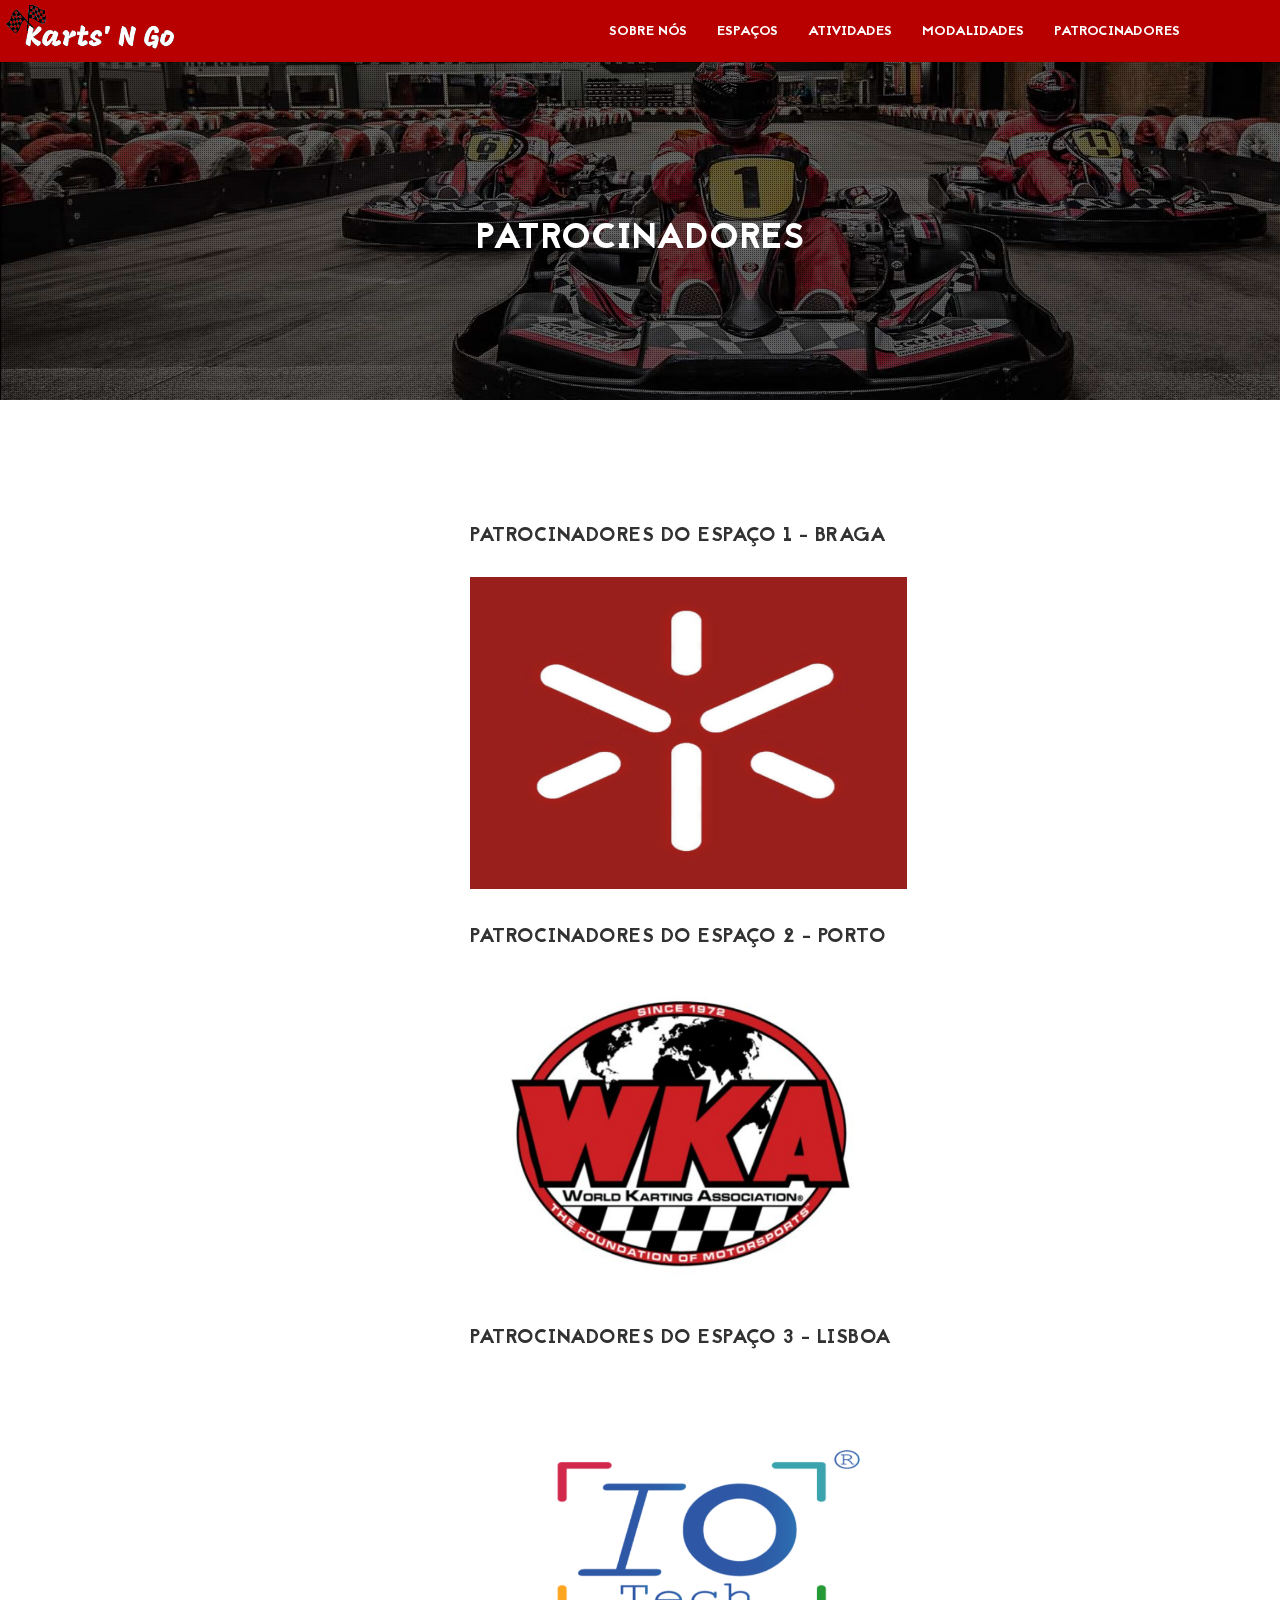
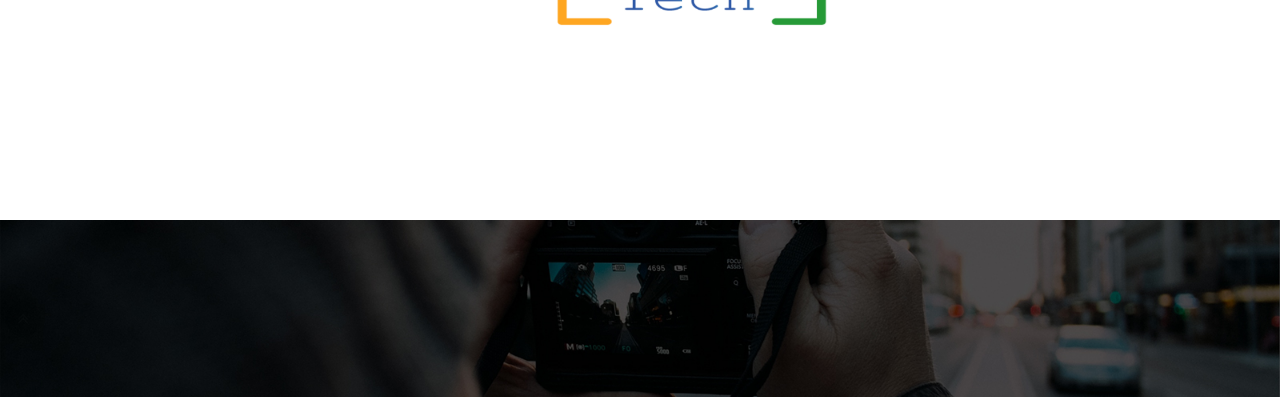
<file: Front-office/sponsors.html>
<!DOCTYPE html>
<html lang="en">
<head>

	<!-- Basic Page Needs
	================================================== -->
	<meta charset="utf-8">
    <title>Karts' N Go</title>
    <meta name="description" content="">	
	<meta name="author" content="">

	<!-- Mobile Specific Metas
	================================================== -->
	<meta name="viewport" content="width=device-width, initial-scale=1, maximum-scale=1">

	<!-- Favicons
	================================================== -->
	<link rel="icon" href="img/favicon/favicon-32x32.png" type="image/x-icon" />
	<link rel="apple-touch-icon-precomposed" sizes="144x144" href="img/favicon/favicon-144x144.png">
	<link rel="apple-touch-icon-precomposed" sizes="72x72" href="img/favicon/favicon-72x72.png">
	<link rel="apple-touch-icon-precomposed" href="img/favicon/favicon-54x54.png">
	
	<!-- CSS
	================================================== -->
	
	<!-- Bootstrap -->
	<link rel="stylesheet" href="css/bootstrap.min.css">
	<!-- Template styles-->
	<link rel="stylesheet" href="css/style.css">
	<!-- Responsive styles-->
	<link rel="stylesheet" href="css/responsive.css">
	<!-- FontAwesome -->
	<link rel="stylesheet" href="css/font-awesome.min.css">
	<!-- Animation -->
	<link rel="stylesheet" href="css/animate.css">
	<!-- Prettyphoto -->
	<link rel="stylesheet" href="css/prettyPhoto.css">
	<!-- Owl Carousel -->
	<link rel="stylesheet" href="css/owl.carousel.css">
	<link rel="stylesheet" href="css/owl.theme.css">
	<!-- Flexslider -->
	<link rel="stylesheet" href="css/flexslider.css">
	<!-- Flexslider -->
	<link rel="stylesheet" href="css/cd-hero.css">
	<!-- Style Swicther -->
	<link id="style-switch" href="css/presets/preset3.css" media="screen" rel="stylesheet" type="text/css">

	<!-- HTML5 shim, for IE6-8 support of HTML5 elements. All other JS at the end of file. -->
    <!--[if lt IE 9]>
      <script src="js/html5shiv.js"></script>
      <script src="js/respond.min.js"></script>
    <![endif]-->

</head>
	
<body>
	<div class="body-inner">
	<!-- Header start -->
	<header id="header" class="navbar-fixed-top header2 newheader" role="banner">
		<div class="container">
			<div class="row">
				<!-- Logo start -->
				<div class="navbar-header newheader">
				    <button type="button" class="navbar-toggle newheader" data-toggle="collapse" data-target=".navbar-collapse">
				        <span class="sr-only">Toggle navigation</span>
				        <span class="icon-bar"></span>
				        <span class="icon-bar"></span>
				        <span class="icon-bar"></span>
				    </button>
				    <div class="navbar-brand">
					    <a href="index.html">
					    	<img class="img-responsive" src="images/logo.png" alt="logo" width="200">
					    </a> 
				    </div>                   
				</div><!--/ Logo end -->
				<nav class="collapse navbar-collapse clearfix" role="navigation">
					<ul class="nav navbar-nav navbar-right ">
						<li class="dropdown">
                       		<a href="#" class="dropdown-toggle" data-toggle="dropdown">Sobre nós<i class="fa fa-angle-down"></i></a>
	                    </li>
						<li class="dropdown">
                       		<a href="#" class="dropdown-toggle" data-toggle="dropdown">Espaços<i class="fa fa-angle-down"></i></a>
	                    </li>
	                    <li class="dropdown">
                       		<a href="#" class="dropdown-toggle" data-toggle="dropdown">Atividades<i class="fa fa-angle-down"></i></a>
	                    </li>
	                    <li class="dropdown">
                       		<a href="#" class="dropdown-toggle" data-toggle="dropdown">Modalidades<i class="fa fa-angle-down"></i></a>
	                    </li>
	                    <li class="dropdown">
                       		<a href="#" class="dropdown-toggle" data-toggle="dropdown">Patrocinadores<i class="fa fa-angle-down"></i></a>
	                    </li>
                    </ul>
				</nav><!--/ Navigation end -->
			</div><!--/ Row end -->
		</div><!--/ Container end -->
	</header><!--/ Header end -->

	<div id="banner-area">
		<img src="images/banner/banner2.jpg" alt ="" width="1500" height="400" />
		<div class="parallax-overlay"></div
			Subpage title start -->
			<div class="banner-title-content">
	        	<div class="text-center">
		        	<h2>Patrocinadores</h2>
		        	
	          	</div>
          	</div><!-- Subpage title end -->
	</div><!-- Banner area end -->

	<div class="gap-40"></div>

	<div class="col-lg-6 col-md-6 col-sm-12 col-xs-12">
	</div>
	<!-- Portfolio item start -->
	<section id="portfolio-item">
		<div class="container">
			<!-- Portfolio item row start -->
			<div class="centerS">
				<!-- Portfolio item slider start -->
				<div class="col-lg-8 col-md-8 col-sm-12 col-xs-12">

					<div class="portfolio-slider">
							<div class="portfolio-desc">
									<h3 class="widget-title">Patrocinadores do Espaço 1 - Braga</h3>
								</div>
						<div class="flexportfolio flexslider">
							<ul class="slides">
								<li><img src="images/portfolio/sp1.jpg" alt=""></li>
								<li><img src="images/portfolio/sp2.png" alt=""/></li>
								<li><img src="images/portfolio/sp3.jpeg" alt=""/></li>
							</ul>
						</div>
					</div>
				</div>
				<br>
				<div class="col-lg-8 col-md-8 col-sm-12 col-xs-12">
<br>
					<div class="portfolio-slider">
							<div class="portfolio-desc">
									<h3 class="widget-title">Patrocinadores do Espaço 2 - Porto</h3>
								</div>
						<div class="flexportfolio flexslider">
							<ul class="slides">
								<li><img src="images/portfolio/sp3.jpeg" alt=""></li>
								<li><img src="images/portfolio/sp1.jpg" alt=""/></li>
								<li><img src="images/portfolio/sp2.png" alt=""/></li>
							</ul>
						</div>
					</div>
				</div>
					

					<div class="col-lg-8 col-md-8 col-sm-12 col-xs-12">
							<br>
												<div class="portfolio-slider">
														<div class="portfolio-desc">
																<h3 class="widget-title">Patrocinadores do Espaço 3 - Lisboa</h3>
															</div>
													<div class="flexportfolio flexslider">
														<ul class="slides">
															<li><img src="images/portfolio/sp2.png" alt=""></li>
															<li><img src="images/portfolio/sp3.jpeg" alt=""/></li>
															<li><img src="images/portfolio/sp1.jpg" alt=""/></li>
														</ul>
													</div>
												</div>
											</div>
												</div>
												</div>
				<!-- sidebar end -->
			</div>

	</section><!-- Portfolio item end -->

	<div class="gap-40"></div>

	<!-- Footer start -->
	<section id="footer" class="footer footer-map">
		<div class="container">
			<div class="row">
				<div class="col-md-12 text-center">
					
					<div class="gap-20"></div>
					
				</div>
			</div><!--/ Row end -->
		 <div class="row">
				<div class="col-md-12 text-center">
					<!-- <div class="copyright-info">
         			 &copy; Copyright 2019 Themefisher. <span>Designed by <a href="https://themefisher.com">Themefisher.com</a></span>
        			</div> -->
				</div>
			</div><!--/ Row end -->
		   <div id="back-to-top" data-spy="affix" data-offset-top="10" class="back-to-top affix">
				<button class="btn btn-primary" title="Back to Top"><i class="fa fa-angle-double-up"></i></button>
			</div>
		</div><!--/ Container end -->
	</section><!--/ Footer end -->

	<!-- Javascript Files
	================================================== -->

	<!-- initialize jQuery Library -->
	<script type="text/javascript" src="js/jquery.js"></script>
	<!-- Bootstrap jQuery -->
	<script type="text/javascript" src="js/bootstrap.min.js"></script>
	<!-- Style Switcher -->
	<script type="text/javascript" src="js/style-switcher.js"></script>
	<!-- Owl Carousel -->
	<script type="text/javascript" src="js/owl.carousel.js"></script>
	<!-- PrettyPhoto -->
	<script type="text/javascript" src="js/jquery.prettyPhoto.js"></script>
	<!-- Bxslider -->
	<script type="text/javascript" src="js/jquery.flexslider.js"></script>
	<!-- CD Hero slider -->
	<script type="text/javascript" src="js/cd-hero.js"></script>
	<!-- Isotope -->
	<script type="text/javascript" src="js/isotope.js"></script>
	<script type="text/javascript" src="js/ini.isotope.js"></script>
	<!-- Wow Animation -->
	<script type="text/javascript" src="js/wow.min.js"></script>
	<!-- SmoothScroll -->
	<script type="text/javascript" src="js/smoothscroll.js"></script>
	<!-- Eeasing -->
	<script type="text/javascript" src="js/jquery.easing.1.3.js"></script>
	<!-- Counter -->
	<script type="text/javascript" src="js/jquery.counterup.min.js"></script>
	<!-- Waypoints -->
	<script type="text/javascript" src="js/waypoints.min.js"></script>
	<!-- Template custom -->
	<script type="text/javascript" src="js/custom.js"></script>
	</div><!-- Body inner end -->
</body>
</html>
</file>
<file: Back-office/assets/css/demo.css>
.update-pro{
	margin: 15px 25px;}

.update-pro button {
		padding: 13px 25px;
	background: #4d7cfe;
	color: #fff;
	border-radius: 3px;
	justify-content: center;
	width: 100%;
	border: 0;
	cursor: pointer;
}

.update-pro button:hover {
	background: #4d7cfe !important;
	color: #fff;
	transform: translateY(-2px);
	transition: all .2s linear;
}

.update-pro:hover button:before{
	display: none;
}

.update-pro button p, .update-pro button i{
	color: #fff !important;
	margin-bottom: 0px;
}

.update-pro button i{
	margin-right: 5px !important;
	font-size: 23px;
	color: #C3C5CA;
	margin-right: 15px;
	width: 25px;
	text-align: center;
	vertical-align: middle;
	float: left;
}

.demo .btn, .demo .progress{
	margin-bottom: 15px !important;
}

.demo .form-check-label, .demo .form-radio-label{
	margin-right: 15px;
}

.demo #slider{
	margin-bottom: 15px;
}

.table-typo tbody > tr > td{
	border-color: #fafafa;
}

.table-typo tbody > tr > td:first-child{
	min-width: 200px;
	vertical-align: bottom;
}

.table-typo tbody > tr > td:first-child p{
	font-size: 14px;
	color: #333;
}

.demo-icon {
	display: flex;
	flex-direction: row;
	align-items: center;
	margin-bottom: 20px;
	padding: 10px;
	transition: all .2s;
}

.demo-icon:hover{
	background-color: #f4f5f8;
	border-radius: 3px;
}

.demo-icon .icon-preview{
	font-size: 1.8rem;
	margin-right: 10px;
	line-height: 1;
	color: #333439;
}

.demo-icon .icon-class{
	font-weight: 300;
	font-size: 13px;
	color: #777;
}

.from-show-notify .form-control{
	margin-bottom: 15px;
}

.from-show-notify label{
	padding-top: 0.65rem;
}
</file>
<file: Front-office/css/responsive.css>
/* Responsive styles
================================================== */

/* Large Devices, Wide Screens */
@media (min-width : 1200px) {

	/* Dropdown animation */
	.navbar-nav .dropdown-menu,
	.navbar-nav .dropdown.megamenu div.dropdown-menu{
		background: none;
		border: 0;
		box-shadow: none;
		display: block;
		opacity: 0;
		z-index:1;
		visibility:hidden;
		-webkit-transform: scale(.8);
		-moz-transform: scale(.8);
		-ms-transform: scale(.8);
		-o-transform: scale(.8);
		transform: scale(.8);
		-webkit-transition: visibility 500ms, opacity 500ms, -webkit-transform 500ms cubic-bezier(.43, .26, .11, .99);
		-moz-transition: visibility 500ms, opacity 500ms, -moz-transform 500ms cubic-bezier(.43, .26, .11, .99);
		-o-transition: visibility 500ms, opacity 500ms, -o-transform 500ms cubic-bezier(.43, .26, .11, .99);
		-ms-transition: visibility 500ms, opacity 500ms, -ms-transform 500ms cubic-bezier(.43, .26, .11, .99);
		transition: visibility 500ms, opacity 500ms, transform 500ms cubic-bezier(.43, .26, .11, .99);
	}

	.navbar-nav .dropdown:hover div.dropdown-menu,
	.navbar-nav .dropdown.megamenu:hover div.dropdown-menu{
		opacity: 1;
		visibility:visible;
		color: #777;
		-webkit-transform: scale(1);
		-moz-transform: scale(1);
		-ms-transform: scale(1);
		-o-transform: scale(1);
		transform: scale(1);
	 }
	 .navbar-nav .dropdown-backdrop {
		visibility: hidden;
	}
	
}


/* Medium Devices, Desktops */
@media (min-width : 992px) {

	.flexslider .slides img,
	.ts-flex-slider .flexSlideshow{
		height: 750px;
	}

	.dropdown i{
		display: none;
	}

}

/* Small Devices, Tablets */
@media (min-width : 768px) and (max-width: 991px) {

	/* Dropdown animation */
	.navbar-nav .dropdown-menu,
	.navbar-nav .dropdown.megamenu div.dropdown-menu{
		background: none;
		border: 0;
		box-shadow: none;
		display: block;
		opacity: 0;
		z-index:1;
		visibility:hidden;
		-webkit-transform: scale(.8);
		-moz-transform: scale(.8);
		-ms-transform: scale(.8);
		-o-transform: scale(.8);
		transform: scale(.8);
		-webkit-transition: visibility 500ms, opacity 500ms, -webkit-transform 500ms cubic-bezier(.43, .26, .11, .99);
		-moz-transition: visibility 500ms, opacity 500ms, -moz-transform 500ms cubic-bezier(.43, .26, .11, .99);
		-o-transition: visibility 500ms, opacity 500ms, -o-transform 500ms cubic-bezier(.43, .26, .11, .99);
		-ms-transition: visibility 500ms, opacity 500ms, -ms-transform 500ms cubic-bezier(.43, .26, .11, .99);
		transition: visibility 500ms, opacity 500ms, transform 500ms cubic-bezier(.43, .26, .11, .99);
	}

	.navbar-nav .dropdown:hover div.dropdown-menu,
	.navbar-nav .dropdown.megamenu:hover div.dropdown-menu{
		opacity: 1;
		visibility:visible;
		color: #777;
		-webkit-transform: scale(1);
		-moz-transform: scale(1);
		-ms-transform: scale(1);
		-o-transform: scale(1);
		transform: scale(1);
	 }
	 .navbar-nav .dropdown-backdrop {
		visibility: hidden;
	}


	/* Common */
	.parallax{
		padding: 60px 0;
	}

	/* Logo */
	.navbar-brand{
		width: auto;
	}

	.navbar-brand.navbar-bg{
		width: 25%;
	}

	.header2 .navbar-brand, .header3 .navbar-brand,
	.header4 .navbar-brand{
		padding-right: 0;
		padding-left: 0;
	}

	/* Navigation */
	ul.navbar-nav > li > a {
		padding: 21px 8px;
		font-size: 12px;
	}

	ul.navbar-nav > li:last-child a{
		padding-right: 8px;
	}

	/* Slideshow */

	#main-slide .slider-content h2{
		font-size: 36px;
	}
	#main-slide .slider-content h3{
		font-size: 22px;
		margin: 20px 0;
	}

	.slider.btn{
		padding: 5px 25px;
		margin-top: 5px;
		font-size: 16px;
	}

	#main-slide .carousel-indicators {
		bottom: 20px;
	}

	/* Cd Hero Slider */

	.cd-hero-slider .cd-btn{
		margin-top: 15px !important;
		font-size: 12px !important;
	}
	.cd-slider-nav ul li.video{
		display: none;
	}

	.cd-slider-nav{
		bottom: 40px !important;
	}

	/* Portfolio */

	.isotope-nav{
		margin: 0 auto 40px;
	}

	figure.effect-oscar figcaption{
		padding: 1.5em;
	}
	figure.effect-oscar figcaption::before{
		top: 15px;
		right: 15px;
		bottom: 15px;
		left: 15px;
	}
	figure.effect-oscar h3{
		margin-top: 0;
		font-size: 16px;
	}


	/* Feature */

	.feature-content h3,
	.feature-center-content h3{
		font-size: 14px;
		line-height: normal;
	}

	/* Featured tab */
	.featured-tab .tab-pane img{
		width: 45%;
	}

	.featured-tab .tab-pane i.big {
		font-size: 150px;
	}

	.featured-tab .tab-pane,
	.landing-tab .tab-pane{
		text-align: left;
	}

	/* Team */

	.team{
		padding-bottom: 50px;
	}

	/* Pricing */

	.plan{
		margin-bottom: 60px;
	}

	/* Testimonial */

	.testimonial-content{
		padding: 0 30px;
	}

	/* Recent post */
	.recent-post{
		padding-bottom: 40px;
	}

	/* Back to top */

	#back-to-top.affix {
		bottom: 35px;
	}

	/* Video block */

	.video-block-head{
		margin-top: 30px;
	}

	/* Call to action */

	.call-to-action .btn.btn-primary{
		font-size: 12px;
	}

	/*-- Landing ---*/

	.hero-text{
		width: 95%;
	}
	.hero-title{
		font-size: 36px;
	}
	.hero-buttons a.btn {
		padding: 10px 20px;
	}

	.app-gallery figure.effect-oscar a{
		margin-top: 105px;
	}

	/* Blog single */
	.blog-post{
		padding-bottom: 40px;
	}


}

/* Small Devices Potrait */
@media (max-width : 767px){

	
	/* Common */
	.parallax{
		padding: 60px 0;
	}
	.style-switch-button{
		display: none;
	}

	.heading{
		text-align: center;
	}

	.heading .title-icon{
		float: none !important;
		margin: 0 0 20px;
		display: inline-block;
	}

	h2.title{
		font-size: 28px;
		border-left: 0;
	}

	.title-desc{
		line-height: normal;
		padding: 6px 55px 0;
	}

	.btn.btn-primary{
		padding: 4px 20px;
	}

	h2{
		font-size: 28px;
	}

	/* Logo */
	.navbar-brand.navbar-bg{
		height: 50px;
  		line-height: 50px;
  		width: auto;
	}
	.navbar-brand.navbar-bg img{
		background-size: contain;
		width: 160px;
	}

	/* Navigation */
	ul.navbar-nav > li > a {
		padding: 21px 10px;
	}

	.navbar-collapse{
		background: #333333;
	}

	.navbar-collapse ul.navbar-nav > li > a{
		color: #fff;
	}

	.navbar-collapse ul.navbar-nav > li.active > a,
	.navbar-collapse ul.navbar-nav > li:hover > a{
		color: #ee3b24;
	}

	/* Slideshow */

	#main-slide .slider-content{
		margin-top: -35px;
	}

	#main-slide .slider-content h2{
		font-size: 18px;
		line-height: normal;
	}
	#main-slide .slider-content h3{
		font-size: 12px;
		line-height: normal;
		margin: 0;
	}

	.slider.btn{
		display: none;
	}

	#main-slide .carousel-control{
		display: none;
	}

	#main-slide .carousel-indicators {
		bottom: 0;
	}


	/* About */

	.about{
		padding-top: 40px;
	}

	.about.angle:before{
		position: relative;
	}


	/* Service */

	.service-content{
		display: inline-block;
		margin-bottom: 30px;
	}

	/* Portfolio */

	.isotope-nav{
		margin: 0 auto 40px;
	}

	.isotope-nav ul li a{
		padding: 5px 10px;
		margin-bottom: 10px;
		display: inline-block;
	}

	figure.effect-oscar h3{
		margin-top: 25%;
	}

	#isotope .isotope-item .grid{
		padding-left: 10px;
		padding-right: 10px;
	}


	/* Image block */

	.img-block-right {
  		padding-right: 50px;
	}

	.img-block-head h2{
		font-size: 16px;
	}

	.img-block-head h3{
		font-size: 28px;
	}

	.image-block-content{
		padding: 0;
	}

	/* Featured tab */
	.featured-tab{
		padding: 0 30px;
	}

	.featured-tab .tab-pane i.big {
		font-size: 150px;
	}

	.featured-tab .tab-pane,
	.landing-tab .tab-pane{
		text-align: left;
		padding-left: 0;
		padding-top: 30px;
	}

	/* Facts */

	.facts{
		padding-bottom: 20px;
	}

	.facts-num span{
		font-size: 48px;
		margin-top: 20px;
	}

	.facts i {
		font-size: 32px;
	}

	/* Team */

	.team{
		padding-bottom: 50px;
	}

	/* Pricing */

	.plan{
		margin-bottom: 60px;
	}

	/* Testimonial */

	.testimonial-content{
		padding: 0 30px;
	}

	/* Recent post */
	.recent-post{
		padding-bottom: 40px;
	}

	/* Footer */

	.footer-widget{
		display: inline-block;
	}

	/* Copyright */
	.copyright-info{
		font-size: 13px;
	}

	#back-to-top{
		right: 20px;
	}
	#back-to-top.affix {
		bottom: 20px;
	}

	/* Call action */

	.call-to-action .btn.btn-primary{
		float: none !important;
		margin-top: 20px;
	}

	/*-- Landing ---*/

	.hero-section{
		padding-top: 90px;
	}

	.hero-text{
		width: 100%;
		padding-right: 0;
	}
	.hero-title{
		font-size: 36px;
	}
	.hero-buttons a.btn {
		padding: 10px 20px;
	}

	.app-gallery figure.effect-oscar a{
		margin-top: 105px;
	}

	.hero-images img{
		display: none;
	}

	.landing_facts .facts-num span {
		font-size: 48px;
		margin-top: 20px;
	}

	.landing_facts .facts i{
		font-size: 30px;
	}

	/* Blog single */
	.blog-post{
		padding-bottom: 40px;
	}


}

/* Extra Small Devices, Phones */ 
@media (max-width : 479px) {

	/* Slideshow */

	#main-slide .slides img{
		height: 230px;
	}

	#main-slide .item img{
		height: 250px;
	}

}

/* Custom, iPhone Retina */ 
@media (max-width : 320px) and (max-width: 478px)  {



}
</file>
<file: Front-office/css/prettyPhoto.css>
div.pp_default .pp_top,div.pp_default .pp_top .pp_middle,div.pp_default .pp_top .pp_left,div.pp_default .pp_top .pp_right,div.pp_default .pp_bottom,div.pp_default .pp_bottom .pp_left,div.pp_default .pp_bottom .pp_middle,div.pp_default .pp_bottom .pp_right{height:13px}
div.pp_default .pp_top .pp_left{background:url(../images/prettyPhoto/default/sprite.png) -78px -93px no-repeat}
div.pp_default .pp_top .pp_middle{background:url(../images/prettyPhoto/default/sprite_x.png) top left repeat-x}
div.pp_default .pp_top .pp_right{background:url(../images/prettyPhoto/default/sprite.png) -112px -93px no-repeat}
div.pp_default .pp_content .ppt{color:#f8f8f8}
div.pp_default .pp_content_container .pp_left{background:url(../images/prettyPhoto/default/sprite_y.png) -7px 0 repeat-y;padding-left:13px}
div.pp_default .pp_content_container .pp_right{background:url(../images/prettyPhoto/default/sprite_y.png) top right repeat-y;padding-right:13px}
div.pp_default .pp_next:hover{background:url(../images/prettyPhoto/default/sprite_next.png) center right no-repeat;cursor:pointer}
div.pp_default .pp_previous:hover{background:url(../images/prettyPhoto/default/sprite_prev.png) center left no-repeat;cursor:pointer}
div.pp_default .pp_expand{background:url(../images/prettyPhoto/default/sprite.png) 0 -29px no-repeat;cursor:pointer;width:28px;height:28px}
div.pp_default .pp_expand:hover{background:url(../images/prettyPhoto/default/sprite.png) 0 -56px no-repeat;cursor:pointer}
div.pp_default .pp_contract{background:url(../images/prettyPhoto/default/sprite.png) 0 -84px no-repeat;cursor:pointer;width:28px;height:28px}
div.pp_default .pp_contract:hover{background:url(../images/prettyPhoto/default/sprite.png) 0 -113px no-repeat;cursor:pointer}
div.pp_default .pp_close{width:30px;height:30px;background:url(../images/prettyPhoto/default/sprite.png) 2px 1px no-repeat;cursor:pointer}
div.pp_default .pp_gallery ul li a{background:url(../images/prettyPhoto/default/default_thumb.png) center center #f8f8f8;border:1px solid #aaa}
div.pp_default .pp_social{margin-top:7px}
div.pp_default .pp_gallery a.pp_arrow_previous,div.pp_default .pp_gallery a.pp_arrow_next{position:static;left:auto}
div.pp_default .pp_nav .pp_play,div.pp_default .pp_nav .pp_pause{background:url(../images/prettyPhoto/default/sprite.png) -51px 1px no-repeat;height:30px;width:30px}
div.pp_default .pp_nav .pp_pause{background-position:-51px -29px}
div.pp_default a.pp_arrow_previous,div.pp_default a.pp_arrow_next{background:url(../images/prettyPhoto/default/sprite.png) -31px -3px no-repeat;height:20px;width:20px;margin:4px 0 0}
div.pp_default a.pp_arrow_next{left:52px;background-position:-82px -3px}
div.pp_default .pp_content_container .pp_details{margin-top:5px}
div.pp_default .pp_nav{clear:none;height:30px;width:110px;position:relative}
div.pp_default .pp_nav .currentTextHolder{font-family:Georgia;font-style:italic;color:#999;font-size:11px;left:75px;line-height:25px;position:absolute;top:2px;margin:0;padding:0 0 0 10px}
div.pp_default .pp_close:hover,div.pp_default .pp_nav .pp_play:hover,div.pp_default .pp_nav .pp_pause:hover,div.pp_default .pp_arrow_next:hover,div.pp_default .pp_arrow_previous:hover{opacity:0.7}
div.pp_default .pp_description{font-size:11px;font-weight:700;line-height:14px;margin:5px 50px 5px 0}
div.pp_default .pp_bottom .pp_left{background:url(../images/prettyPhoto/default/sprite.png) -78px -127px no-repeat}
div.pp_default .pp_bottom .pp_middle{background:url(../images/prettyPhoto/default/sprite_x.png) bottom left repeat-x}
div.pp_default .pp_bottom .pp_right{background:url(../images/prettyPhoto/default/sprite.png) -112px -127px no-repeat}
div.pp_default .pp_loaderIcon{background:url(../images/prettyPhoto/default/loader.gif) center center no-repeat}
div.light_rounded .pp_top .pp_left{background:url(../images/prettyPhoto/light_rounded/sprite.png) -88px -53px no-repeat}
div.light_rounded .pp_top .pp_right{background:url(../images/prettyPhoto/light_rounded/sprite.png) -110px -53px no-repeat}
div.light_rounded .pp_next:hover{background:url(../images/prettyPhoto/light_rounded/btnNext.png) center right no-repeat;cursor:pointer}
div.light_rounded .pp_previous:hover{background:url(../images/prettyPhoto/light_rounded/btnPrevious.png) center left no-repeat;cursor:pointer}
div.light_rounded .pp_expand{background:url(../images/prettyPhoto/light_rounded/sprite.png) -31px -26px no-repeat;cursor:pointer}
div.light_rounded .pp_expand:hover{background:url(../images/prettyPhoto/light_rounded/sprite.png) -31px -47px no-repeat;cursor:pointer}
div.light_rounded .pp_contract{background:url(../images/prettyPhoto/light_rounded/sprite.png) 0 -26px no-repeat;cursor:pointer}
div.light_rounded .pp_contract:hover{background:url(../images/prettyPhoto/light_rounded/sprite.png) 0 -47px no-repeat;cursor:pointer}
div.light_rounded .pp_close{width:75px;height:22px;background:url(../images/prettyPhoto/light_rounded/sprite.png) -1px -1px no-repeat;cursor:pointer}
div.light_rounded .pp_nav .pp_play{background:url(../images/prettyPhoto/light_rounded/sprite.png) -1px -100px no-repeat;height:15px;width:14px}
div.light_rounded .pp_nav .pp_pause{background:url(../images/prettyPhoto/light_rounded/sprite.png) -24px -100px no-repeat;height:15px;width:14px}
div.light_rounded .pp_arrow_previous{background:url(../images/prettyPhoto/light_rounded/sprite.png) 0 -71px no-repeat}
div.light_rounded .pp_arrow_next{background:url(../images/prettyPhoto/light_rounded/sprite.png) -22px -71px no-repeat}
div.light_rounded .pp_bottom .pp_left{background:url(../images/prettyPhoto/light_rounded/sprite.png) -88px -80px no-repeat}
div.light_rounded .pp_bottom .pp_right{background:url(../images/prettyPhoto/light_rounded/sprite.png) -110px -80px no-repeat}
div.dark_rounded .pp_top .pp_left{background:url(../images/prettyPhoto/dark_rounded/sprite.png) -88px -53px no-repeat}
div.dark_rounded .pp_top .pp_right{background:url(../images/prettyPhoto/dark_rounded/sprite.png) -110px -53px no-repeat}
div.dark_rounded .pp_content_container .pp_left{background:url(../images/prettyPhoto/dark_rounded/contentPattern.png) top left repeat-y}
div.dark_rounded .pp_content_container .pp_right{background:url(../images/prettyPhoto/dark_rounded/contentPattern.png) top right repeat-y}
div.dark_rounded .pp_next:hover{background:url(../images/prettyPhoto/dark_rounded/btnNext.png) center right no-repeat;cursor:pointer}
div.dark_rounded .pp_previous:hover{background:url(../images/prettyPhoto/dark_rounded/btnPrevious.png) center left no-repeat;cursor:pointer}
div.dark_rounded .pp_expand{background:url(../images/prettyPhoto/dark_rounded/sprite.png) -31px -26px no-repeat;cursor:pointer}
div.dark_rounded .pp_expand:hover{background:url(../images/prettyPhoto/dark_rounded/sprite.png) -31px -47px no-repeat;cursor:pointer}
div.dark_rounded .pp_contract{background:url(../images/prettyPhoto/dark_rounded/sprite.png) 0 -26px no-repeat;cursor:pointer}
div.dark_rounded .pp_contract:hover{background:url(../images/prettyPhoto/dark_rounded/sprite.png) 0 -47px no-repeat;cursor:pointer}
div.dark_rounded .pp_close{width:75px;height:22px;background:url(../images/prettyPhoto/dark_rounded/sprite.png) -1px -1px no-repeat;cursor:pointer}
div.dark_rounded .pp_description{margin-right:85px;color:#fff}
div.dark_rounded .pp_nav .pp_play{background:url(../images/prettyPhoto/dark_rounded/sprite.png) -1px -100px no-repeat;height:15px;width:14px}
div.dark_rounded .pp_nav .pp_pause{background:url(../images/prettyPhoto/dark_rounded/sprite.png) -24px -100px no-repeat;height:15px;width:14px}
div.dark_rounded .pp_arrow_previous{background:url(../images/prettyPhoto/dark_rounded/sprite.png) 0 -71px no-repeat}
div.dark_rounded .pp_arrow_next{background:url(../images/prettyPhoto/dark_rounded/sprite.png) -22px -71px no-repeat}
div.dark_rounded .pp_bottom .pp_left{background:url(../images/prettyPhoto/dark_rounded/sprite.png) -88px -80px no-repeat}
div.dark_rounded .pp_bottom .pp_right{background:url(../images/prettyPhoto/dark_rounded/sprite.png) -110px -80px no-repeat}
div.dark_rounded .pp_loaderIcon{background:url(../images/prettyPhoto/dark_rounded/loader.gif) center center no-repeat}
div.dark_square .pp_left,div.dark_square .pp_middle,div.dark_square .pp_right,div.dark_square .pp_content{background:#000}
div.dark_square .pp_description{color:#fff;margin:0 85px 0 0}
div.dark_square .pp_loaderIcon{background:url(../images/prettyPhoto/dark_square/loader.gif) center center no-repeat}
div.dark_square .pp_expand{background:url(../images/prettyPhoto/dark_square/sprite.png) -31px -26px no-repeat;cursor:pointer}
div.dark_square .pp_expand:hover{background:url(../images/prettyPhoto/dark_square/sprite.png) -31px -47px no-repeat;cursor:pointer}
div.dark_square .pp_contract{background:url(../images/prettyPhoto/dark_square/sprite.png) 0 -26px no-repeat;cursor:pointer}
div.dark_square .pp_contract:hover{background:url(../images/prettyPhoto/dark_square/sprite.png) 0 -47px no-repeat;cursor:pointer}
div.dark_square .pp_close{width:75px;height:22px;background:url(../images/prettyPhoto/dark_square/sprite.png) -1px -1px no-repeat;cursor:pointer}
div.dark_square .pp_nav{clear:none}
div.dark_square .pp_nav .pp_play{background:url(../images/prettyPhoto/dark_square/sprite.png) -1px -100px no-repeat;height:15px;width:14px}
div.dark_square .pp_nav .pp_pause{background:url(../images/prettyPhoto/dark_square/sprite.png) -24px -100px no-repeat;height:15px;width:14px}
div.dark_square .pp_arrow_previous{background:url(../images/prettyPhoto/dark_square/sprite.png) 0 -71px no-repeat}
div.dark_square .pp_arrow_next{background:url(../images/prettyPhoto/dark_square/sprite.png) -22px -71px no-repeat}
div.dark_square .pp_next:hover{background:url(../images/prettyPhoto/dark_square/btnNext.png) center right no-repeat;cursor:pointer}
div.dark_square .pp_previous:hover{background:url(../images/prettyPhoto/dark_square/btnPrevious.png) center left no-repeat;cursor:pointer}
div.light_square .pp_expand{background:url(../images/prettyPhoto/light_square/sprite.png) -31px -26px no-repeat;cursor:pointer}
div.light_square .pp_expand:hover{background:url(../images/prettyPhoto/light_square/sprite.png) -31px -47px no-repeat;cursor:pointer}
div.light_square .pp_contract{background:url(../images/prettyPhoto/light_square/sprite.png) 0 -26px no-repeat;cursor:pointer}
div.light_square .pp_contract:hover{background:url(../images/prettyPhoto/light_square/sprite.png) 0 -47px no-repeat;cursor:pointer}
div.light_square .pp_close{width:75px;height:22px;background:url(../images/prettyPhoto/light_square/sprite.png) -1px -1px no-repeat;cursor:pointer}
div.light_square .pp_nav .pp_play{background:url(../images/prettyPhoto/light_square/sprite.png) -1px -100px no-repeat;height:15px;width:14px}
div.light_square .pp_nav .pp_pause{background:url(../images/prettyPhoto/light_square/sprite.png) -24px -100px no-repeat;height:15px;width:14px}
div.light_square .pp_arrow_previous{background:url(../images/prettyPhoto/light_square/sprite.png) 0 -71px no-repeat}
div.light_square .pp_arrow_next{background:url(../images/prettyPhoto/light_square/sprite.png) -22px -71px no-repeat}
div.light_square .pp_next:hover{background:url(../images/prettyPhoto/light_square/btnNext.png) center right no-repeat;cursor:pointer}
div.light_square .pp_previous:hover{background:url(../images/prettyPhoto/light_square/btnPrevious.png) center left no-repeat;cursor:pointer}
div.facebook .pp_top .pp_left{background:url(../images/prettyPhoto/facebook/sprite.png) -88px -53px no-repeat}
div.facebook .pp_top .pp_middle{background:url(../images/prettyPhoto/facebook/contentPatternTop.png) top left repeat-x}
div.facebook .pp_top .pp_right{background:url(../images/prettyPhoto/facebook/sprite.png) -110px -53px no-repeat}
div.facebook .pp_content_container .pp_left{background:url(../images/prettyPhoto/facebook/contentPatternLeft.png) top left repeat-y}
div.facebook .pp_content_container .pp_right{background:url(../images/prettyPhoto/facebook/contentPatternRight.png) top right repeat-y}
div.facebook .pp_expand{background:url(../images/prettyPhoto/facebook/sprite.png) -31px -26px no-repeat;cursor:pointer}
div.facebook .pp_expand:hover{background:url(../images/prettyPhoto/facebook/sprite.png) -31px -47px no-repeat;cursor:pointer}
div.facebook .pp_contract{background:url(../images/prettyPhoto/facebook/sprite.png) 0 -26px no-repeat;cursor:pointer}
div.facebook .pp_contract:hover{background:url(../images/prettyPhoto/facebook/sprite.png) 0 -47px no-repeat;cursor:pointer}
div.facebook .pp_close{width:22px;height:22px;background:url(../images/prettyPhoto/facebook/sprite.png) -1px -1px no-repeat;cursor:pointer}
div.facebook .pp_description{margin:0 37px 0 0}
div.facebook .pp_loaderIcon{background:url(../images/prettyPhoto/facebook/loader.gif) center center no-repeat}
div.facebook .pp_arrow_previous{background:url(../images/prettyPhoto/facebook/sprite.png) 0 -71px no-repeat;height:22px;margin-top:0;width:22px}
div.facebook .pp_arrow_previous.disabled{background-position:0 -96px;cursor:default}
div.facebook .pp_arrow_next{background:url(../images/prettyPhoto/facebook/sprite.png) -32px -71px no-repeat;height:22px;margin-top:0;width:22px}
div.facebook .pp_arrow_next.disabled{background-position:-32px -96px;cursor:default}
div.facebook .pp_nav{margin-top:0}
div.facebook .pp_nav p{font-size:15px;padding:0 3px 0 4px}
div.facebook .pp_nav .pp_play{background:url(../images/prettyPhoto/facebook/sprite.png) -1px -123px no-repeat;height:22px;width:22px}
div.facebook .pp_nav .pp_pause{background:url(../images/prettyPhoto/facebook/sprite.png) -32px -123px no-repeat;height:22px;width:22px}
div.facebook .pp_next:hover{background:url(../images/prettyPhoto/facebook/btnNext.png) center right no-repeat;cursor:pointer}
div.facebook .pp_previous:hover{background:url(../images/prettyPhoto/facebook/btnPrevious.png) center left no-repeat;cursor:pointer}
div.facebook .pp_bottom .pp_left{background:url(../images/prettyPhoto/facebook/sprite.png) -88px -80px no-repeat}
div.facebook .pp_bottom .pp_middle{background:url(../images/prettyPhoto/facebook/contentPatternBottom.png) top left repeat-x}
div.facebook .pp_bottom .pp_right{background:url(../images/prettyPhoto/facebook/sprite.png) -110px -80px no-repeat}
div.pp_pic_holder a:focus{outline:none}
div.pp_overlay{background:#000;display:none;left:0;position:absolute;top:0;width:100%;z-index:9500}
div.pp_pic_holder{display:none;position:absolute;width:100px;z-index:10000}
.pp_content{height:40px;min-width:40px}
* html .pp_content{width:40px}
.pp_content_container{position:relative;text-align:left;width:100%}
.pp_content_container .pp_left{padding-left:20px}
.pp_content_container .pp_right{padding-right:20px}
.pp_content_container .pp_details{float:left;margin:10px 0 2px}
.pp_description{display:none;margin:0}
.pp_social{float:left;margin:0}
.pp_social .facebook{float:left;margin-left:5px;width:55px;overflow:hidden}
.pp_social .twitter{float:left}
.pp_nav{clear:right;float:left;margin:3px 10px 0 0}
.pp_nav p{float:left;white-space:nowrap;margin:2px 4px}
.pp_nav .pp_play,.pp_nav .pp_pause{float:left;margin-right:4px;text-indent:-10000px}
a.pp_arrow_previous,a.pp_arrow_next{display:block;float:left;height:15px;margin-top:3px;overflow:hidden;text-indent:-10000px;width:14px}
.pp_hoverContainer{position:absolute;top:0;width:100%;z-index:2000}
.pp_gallery{display:none;left:50%;margin-top:-50px;position:absolute;z-index:10000}
.pp_gallery div{float:left;overflow:hidden;position:relative}
.pp_gallery ul{float:left;height:35px;position:relative;white-space:nowrap;margin:0 0 0 5px;padding:0}
.pp_gallery ul a{border:1px rgba(0,0,0,0.5) solid;display:block;float:left;height:33px;overflow:hidden}
.pp_gallery ul a img{border:0}
.pp_gallery li{display:block;float:left;margin:0 5px 0 0;padding:0}
.pp_gallery li.default a{background:url(../images/prettyPhoto/facebook/default_thumbnail.gif) 0 0 no-repeat;display:block;height:33px;width:50px}
.pp_gallery .pp_arrow_previous,.pp_gallery .pp_arrow_next{margin-top:7px!important}
a.pp_next{background:url(../images/prettyPhoto/light_rounded/btnNext.png) 10000px 10000px no-repeat;display:block;float:right;height:100%;text-indent:-10000px;width:49%}
a.pp_previous{background:url(../images/prettyPhoto/light_rounded/btnNext.png) 10000px 10000px no-repeat;display:block;float:left;height:100%;text-indent:-10000px;width:49%}
a.pp_expand,a.pp_contract{cursor:pointer;display:none;height:20px;position:absolute;right:30px;text-indent:-10000px;top:10px;width:20px;z-index:20000}
a.pp_close{position:absolute;right:0;top:0;display:block;line-height:22px;text-indent:-10000px}
.pp_loaderIcon{display:block;height:24px;left:50%;position:absolute;top:50%;width:24px;margin:-12px 0 0 -12px}
#pp_full_res{line-height:1!important}
#pp_full_res .pp_inline{text-align:left}
#pp_full_res .pp_inline p{margin:0 0 15px}
div.ppt{color:#fff;display:none;font-size:17px;z-index:9999;margin:0 0 5px 15px}
div.pp_default .pp_content,div.light_rounded .pp_content{background-color:#fff}
div.pp_default #pp_full_res .pp_inline,div.light_rounded .pp_content .ppt,div.light_rounded #pp_full_res .pp_inline,div.light_square .pp_content .ppt,div.light_square #pp_full_res .pp_inline,div.facebook .pp_content .ppt,div.facebook #pp_full_res .pp_inline{color:#000}
div.pp_default .pp_gallery ul li a:hover,div.pp_default .pp_gallery ul li.selected a,.pp_gallery ul a:hover,.pp_gallery li.selected a{border-color:#fff}
div.pp_default .pp_details,div.light_rounded .pp_details,div.dark_rounded .pp_details,div.dark_square .pp_details,div.light_square .pp_details,div.facebook .pp_details{position:relative}
div.light_rounded .pp_top .pp_middle,div.light_rounded .pp_content_container .pp_left,div.light_rounded .pp_content_container .pp_right,div.light_rounded .pp_bottom .pp_middle,div.light_square .pp_left,div.light_square .pp_middle,div.light_square .pp_right,div.light_square .pp_content,div.facebook .pp_content{background:#fff}
div.light_rounded .pp_description,div.light_square .pp_description{margin-right:85px}
div.light_rounded .pp_gallery a.pp_arrow_previous,div.light_rounded .pp_gallery a.pp_arrow_next,div.dark_rounded .pp_gallery a.pp_arrow_previous,div.dark_rounded .pp_gallery a.pp_arrow_next,div.dark_square .pp_gallery a.pp_arrow_previous,div.dark_square .pp_gallery a.pp_arrow_next,div.light_square .pp_gallery a.pp_arrow_previous,div.light_square .pp_gallery a.pp_arrow_next{margin-top:12px!important}
div.light_rounded .pp_arrow_previous.disabled,div.dark_rounded .pp_arrow_previous.disabled,div.dark_square .pp_arrow_previous.disabled,div.light_square .pp_arrow_previous.disabled{background-position:0 -87px;cursor:default}
div.light_rounded .pp_arrow_next.disabled,div.dark_rounded .pp_arrow_next.disabled,div.dark_square .pp_arrow_next.disabled,div.light_square .pp_arrow_next.disabled{background-position:-22px -87px;cursor:default}
div.light_rounded .pp_loaderIcon,div.light_square .pp_loaderIcon{background:url(../images/prettyPhoto/light_rounded/loader.gif) center center no-repeat}
div.dark_rounded .pp_top .pp_middle,div.dark_rounded .pp_content,div.dark_rounded .pp_bottom .pp_middle{background:url(../images/prettyPhoto/dark_rounded/contentPattern.png) top left repeat}
div.dark_rounded .currentTextHolder,div.dark_square .currentTextHolder{color:#c4c4c4}
div.dark_rounded #pp_full_res .pp_inline,div.dark_square #pp_full_res .pp_inline{color:#fff}
.pp_top,.pp_bottom{height:20px;position:relative}
* html .pp_top,* html .pp_bottom{padding:0 20px}
.pp_top .pp_left,.pp_bottom .pp_left{height:20px;left:0;position:absolute;width:20px}
.pp_top .pp_middle,.pp_bottom .pp_middle{height:20px;left:20px;position:absolute;right:20px}
* html .pp_top .pp_middle,* html .pp_bottom .pp_middle{left:0;position:static}
.pp_top .pp_right,.pp_bottom .pp_right{height:20px;left:auto;position:absolute;right:0;top:0;width:20px}
.pp_fade,.pp_gallery li.default a img{display:none}
</file>
<file: Front-office/css/cd-hero.css>
/* -------------------------------- 

Slider

-------------------------------- */

.cd-hero {
  position: relative;
  -webkit-font-smoothing: antialiased;
  -moz-osx-font-smoothing: grayscale;
}

.cd-hero-slider {
  position: relative;
  overflow: hidden;
  padding: 0;
  margin: 0;
  list-style: none;
}
.cd-hero-slider li {
  position: absolute;
  top: 0;
  left: 0;
  width: 100%;
  height: 100%;
  -webkit-transform: translateX(100%);
  -moz-transform: translateX(100%);
  -ms-transform: translateX(100%);
  -o-transform: translateX(100%);
  transform: translateX(100%);
}
.cd-hero-slider li.selected {
  /* this is the visible slide */
  position: relative;
  -webkit-transform: translateX(0);
  -moz-transform: translateX(0);
  -ms-transform: translateX(0);
  -o-transform: translateX(0);
  transform: translateX(0);
}
.cd-hero-slider li.move-left {
  /* slide hidden on the left */
  -webkit-transform: translateX(-100%);
  -moz-transform: translateX(-100%);
  -ms-transform: translateX(-100%);
  -o-transform: translateX(-100%);
  transform: translateX(-100%);
}
.cd-hero-slider li.is-moving, .cd-hero-slider li.selected {
  /* the is-moving class is assigned to the slide which is moving outside the viewport */
  -webkit-transition: -webkit-transform 0.5s;
  -moz-transition: -moz-transform 0.5s;
  transition: transform 0.5s;
}


@media only screen and (max-width: 768px) {

   .cd-hero-slider .cd-full-width,
  .cd-hero-slider .cd-half-width {
    padding-top: 100px;
  }
   .cd-hero-slider {
      height: 400px;
   }

  .overlay2 img {
      width: auto;
      height: 400px;
   }
   .cd-hero-slider h2 {
     font-size: 2em !important;
   }
   .cd-hero-slider h3, .cd-hero-slider p{
      display: none;
   }

   .cd-hero-slider .cd-half-width {
    width: 80%;
   }

   .cd-hero-slider .cd-img-container {
      display: none;
   }


   .cd-hero-slider .cd-btn{
      margin-top: 10px !important;
   }

   .cd-slider-nav a i {
     font-size: 20px !important;
   }

}

@media only screen and (min-width: 1170px) {
  .cd-hero-slider {
    height: 720px;
  }
}

/* -------------------------------- 

Single slide style

-------------------------------- */
.cd-hero-slider li {
  background-position: center center;
  background-size: cover;
  background-repeat: no-repeat;
}
.cd-hero-slider li:first-of-type {
  background-color: #2c343b;
}

/*
.cd-hero-slider li:nth-of-type(2) {
  background-color: #3d4952;
  background-image: url("../assets/tech-1-mobile.jpg");
}
.cd-hero-slider li:nth-of-type(3) {
  background-color: #586775;
  background-image: url("../assets/tech-2-mobile.jpg");
}
*/

.cd-hero-slider li:nth-of-type(4) {
  background-color: #2c343b;
  background-image: url("../images/slider/video-replace-mobile.jpg");
}

.cd-hero-slider .cd-full-width,
.cd-hero-slider .cd-half-width {
  position: absolute;
  width: 100%;
  height: 100%;
  z-index: 100;
  left: 0;
  top: 0;
  /* this padding is used to align the text */
  text-align: center;
  /* Force Hardware Acceleration in WebKit */
  -webkit-backface-visibility: hidden;
  backface-visibility: hidden;
  -webkit-transform: translateZ(0);
  -moz-transform: translateZ(0);
  -ms-transform: translateZ(0);
  -o-transform: translateZ(0);
  transform: translateZ(0);
}
.cd-hero-slider .cd-img-container {
  /* hide image on mobile device 
  display: block;*/
}
.cd-hero-slider .cd-img-container img {
  max-width: 100%;
  position: absolute;
  left: 40%;
  top: 50%;
  bottom: auto;
  right: auto;
  -webkit-transform: translateX(-50%) translateY(-50%);
  -moz-transform: translateX(-50%) translateY(-50%);
  -ms-transform: translateX(-50%) translateY(-50%);
  -o-transform: translateX(-50%) translateY(-50%);
  transform: translateX(-50%) translateY(-50%);
}

.cd-hero-slider .cd-img-container.img-right img{
   left: 50%;
}
.cd-hero-slider .cd-bg-video-wrapper {
  /* hide video on mobile device */
  display: none;
  position: absolute;
  top: 0;
  left: 0;
  width: 100%;
  height: 100%;
  overflow: hidden;
}
.cd-hero-slider .cd-bg-video-wrapper video {
  /* you won't see this element in the html, but it will be injected using js */
  display: block;
  min-height: 100%;
  min-width: 100%;
  max-width: none;
  height: auto;
  width: auto;
  position: absolute;
  left: 50%;
  top: 50%;
  bottom: auto;
  right: auto;
  -webkit-transform: translateX(-50%) translateY(-50%);
  -moz-transform: translateX(-50%) translateY(-50%);
  -ms-transform: translateX(-50%) translateY(-50%);
  -o-transform: translateX(-50%) translateY(-50%);
  transform: translateX(-50%) translateY(-50%);
}
.cd-hero-slider h2, .cd-hero-slider p {
  text-shadow: 0 1px 3px rgba(0, 0, 0, 0.1);
  line-height: 1.2;
  margin: 0 auto 14px;
  color: #ffffff;
  width: 90%;
  max-width: 400px;
}
.cd-hero-slider h2 {
  font-size: 48px;
}

.cd-hero-slider h3 {
  font-size: 24px;
  color: #fff;
}
.cd-hero-slider p {
  font-size: 1.4rem;
  line-height: 1.4;
}
.cd-hero-slider .cd-btn {
  display: inline-block;
  margin-top: 30px;
  color: #fff;
}

.cd-hero-slider .cd-btn.secondary {
  background-color: rgba(22, 26, 30, 0.8);
}

.cd-hero-slider .cd-btn:nth-of-type(2) {
  margin-left: 1em;
}

.no-touch .cd-hero-slider .cd-btn:hover {
  background-color: #d44457;
}

.no-touch .cd-hero-slider .cd-btn.secondary:hover {
  background-color: #161a1e;
}

@media only screen and (min-width: 768px) {

  .cd-hero-slider li:nth-of-type(2) {
    background-image: none;
  }
  .cd-hero-slider li:nth-of-type(3) {
    background-image: none;
  }
  .cd-hero-slider li:nth-of-type(4) {
    background-image: none;
  }
  .cd-hero-slider .cd-full-width,
  .cd-hero-slider .cd-half-width {
    padding-top: 100px;
  }
  .cd-hero-slider .cd-bg-video-wrapper {
    display: block;
  }
  .cd-hero-slider .cd-half-width {
    width: 40%;
  }
  .cd-hero-slider .cd-half-width:first-of-type {
    left: 10%;
  }
  .cd-hero-slider .cd-half-width:nth-of-type(2) {
    right: 10%;
    left: auto;
  }

  .cd-hero-slider .cd-half-width:nth-of-type(3) {
    left: 7%;
    right: auto;
  }
  .cd-hero-slider .cd-img-container {
    display: block;
  }
  .cd-hero-slider h2, .cd-hero-slider p {
    max-width: 750px;
  }
  .cd-hero-slider h2 {
    font-size: 2em;
  }
  .cd-hero-slider .cd-btn {
    font-size: 1.4rem;
  }
}
@media only screen and (min-width: 1170px) {
  .cd-hero-slider .cd-full-width,
  .cd-hero-slider .cd-half-width {
    padding-top: 220px;
  }
  .cd-hero-slider h2, .cd-hero-slider p {
    margin-bottom: 20px;
  }
  .cd-hero-slider h2 {
    font-size: 3.2em;
  }
  .cd-half-width h2{
   font-size: 2.5em;
  }
  .cd-hero-slider p {
    font-size: 1.2em;
  }
}

/* -------------------------------- 

Single slide animation

-------------------------------- */
@media only screen and (min-width: 768px) {
  .cd-hero-slider .cd-half-width {
    opacity: 0;
    -webkit-transform: translateX(40px);
    -moz-transform: translateX(40px);
    -ms-transform: translateX(40px);
    -o-transform: translateX(40px);
    transform: translateX(40px);
  }
  .cd-hero-slider .move-left .cd-half-width {
    -webkit-transform: translateX(-40px);
    -moz-transform: translateX(-40px);
    -ms-transform: translateX(-40px);
    -o-transform: translateX(-40px);
    transform: translateX(-40px);
  }
  .cd-hero-slider .selected .cd-half-width {
    /* this is the visible slide */
    opacity: 1;
    -webkit-transform: translateX(0);
    -moz-transform: translateX(0);
    -ms-transform: translateX(0);
    -o-transform: translateX(0);
    transform: translateX(0);
  }
  .cd-hero-slider .is-moving .cd-half-width {
    /* this is the slide moving outside the viewport 
    wait for the end of the transition on the <li> parent before set opacity to 0 and translate to 40px/-40px */
    -webkit-transition: opacity 0s 0.5s, -webkit-transform 0s 0.5s;
    -moz-transition: opacity 0s 0.5s, -moz-transform 0s 0.5s;
    transition: opacity 0s 0.5s, transform 0s 0.5s;
  }
  .cd-hero-slider li.selected.from-left .cd-half-width:nth-of-type(2),
  .cd-hero-slider li.selected.from-right .cd-half-width:first-of-type {
    /* this is the selected slide - different animation if it's entering from left or right */
    -webkit-transition: opacity 0.4s 0.2s, -webkit-transform 0.5s 0.2s;
    -moz-transition: opacity 0.4s 0.2s, -moz-transform 0.5s 0.2s;
    transition: opacity 0.4s 0.2s, transform 0.5s 0.2s;
  }
  .cd-hero-slider li.selected.from-left .cd-half-width:first-of-type,
  .cd-hero-slider li.selected.from-right .cd-half-width:nth-of-type(2) {
    /* this is the selected slide - different animation if it's entering from left or right */
    -webkit-transition: opacity 0.4s 0.4s, -webkit-transform 0.5s 0.4s;
    -moz-transition: opacity 0.4s 0.4s, -moz-transform 0.5s 0.4s;
    transition: opacity 0.4s 0.4s, transform 0.5s 0.4s;
  }
  .cd-hero-slider .cd-full-width h2,
  .cd-hero-slider .cd-full-width p,
  .cd-hero-slider .cd-full-width .cd-btn {
    opacity: 0;
    -webkit-transform: translateX(100px);
    -moz-transform: translateX(100px);
    -ms-transform: translateX(100px);
    -o-transform: translateX(100px);
    transform: translateX(100px);
  }
  .cd-hero-slider .move-left .cd-full-width h2,
  .cd-hero-slider .move-left .cd-full-width p,
  .cd-hero-slider .move-left .cd-full-width .cd-btn {
    opacity: 0;
    -webkit-transform: translateX(-100px);
    -moz-transform: translateX(-100px);
    -ms-transform: translateX(-100px);
    -o-transform: translateX(-100px);
    transform: translateX(-100px);
  }
  .cd-hero-slider .selected .cd-full-width h2,
  .cd-hero-slider .selected .cd-full-width p,
  .cd-hero-slider .selected .cd-full-width .cd-btn {
    /* this is the visible slide */
    opacity: 1;
    -webkit-transform: translateX(0);
    -moz-transform: translateX(0);
    -ms-transform: translateX(0);
    -o-transform: translateX(0);
    transform: translateX(0);
  }
  .cd-hero-slider li.is-moving .cd-full-width h2,
  .cd-hero-slider li.is-moving .cd-full-width p,
  .cd-hero-slider li.is-moving .cd-full-width .cd-btn {
    /* this is the slide moving outside the viewport 
    wait for the end of the transition on the li parent before set opacity to 0 and translate to 100px/-100px */
    -webkit-transition: opacity 0s 0.5s, -webkit-transform 0s 0.5s;
    -moz-transition: opacity 0s 0.5s, -moz-transform 0s 0.5s;
    transition: opacity 0s 0.5s, transform 0s 0.5s;
  }
  .cd-hero-slider li.selected h2 {
    -webkit-transition: opacity 0.4s 0.2s, -webkit-transform 0.5s 0.2s;
    -moz-transition: opacity 0.4s 0.2s, -moz-transform 0.5s 0.2s;
    transition: opacity 0.4s 0.2s, transform 0.5s 0.2s;
  }
  .cd-hero-slider li.selected p {
    -webkit-transition: opacity 0.4s 0.3s, -webkit-transform 0.5s 0.3s;
    -moz-transition: opacity 0.4s 0.3s, -moz-transform 0.5s 0.3s;
    transition: opacity 0.4s 0.3s, transform 0.5s 0.3s;
  }
  .cd-hero-slider li.selected .cd-btn {
    -webkit-transition: opacity 0.4s 0.4s, -webkit-transform 0.5s 0.4s, background-color 0.2s 0s;
    -moz-transition: opacity 0.4s 0.4s, -moz-transform 0.5s 0.4s, background-color 0.2s 0s;
    transition: opacity 0.4s 0.4s, transform 0.5s 0.4s, background-color 0.2s 0s;
  }
}
/* -------------------------------- 

Slider navigation

-------------------------------- */


.cd-slider-nav {
  position: absolute;
  width: 100%;
  bottom: 80px;
  z-index: 2;
  text-align: center;
  height: 55px;
}
.cd-slider-nav nav, .cd-slider-nav ul, .cd-slider-nav li, .cd-slider-nav a {
  height: 100%;
}
.cd-slider-nav nav {
  display: inline-block;
  position: relative;
}
.cd-slider-nav .cd-marker {
   position: absolute;
   bottom: 0;
   left: 38px;
   width: 60px;
   height: 100%;
  -webkit-transition: -webkit-transform 0.2s, box-shadow 0.2s;
  -moz-transition: -moz-transform 0.2s, box-shadow 0.2s;
  transition: transform 0.2s, box-shadow 0.2s;
}

.cd-slider-nav .cd-marker.item-2 {
  -webkit-transform: translateX(100%);
  -moz-transform: translateX(100%);
  -ms-transform: translateX(100%);
  -o-transform: translateX(100%);
  transform: translateX(100%);
}
.cd-slider-nav .cd-marker.item-3 {
  -webkit-transform: translateX(200%);
  -moz-transform: translateX(200%);
  -ms-transform: translateX(200%);
  -o-transform: translateX(200%);
  transform: translateX(200%);
}
.cd-slider-nav .cd-marker.item-4 {
  -webkit-transform: translateX(300%);
  -moz-transform: translateX(300%);
  -ms-transform: translateX(300%);
  -o-transform: translateX(300%);
  transform: translateX(300%);
}
.cd-slider-nav .cd-marker.item-5 {
  -webkit-transform: translateX(400%);
  -moz-transform: translateX(400%);
  -ms-transform: translateX(400%);
  -o-transform: translateX(400%);
  transform: translateX(400%);
}
.cd-slider-nav ul::after {
  clear: both;
  content: "";
  display: table;
}
.cd-slider-nav li {
  display: inline-block;
  width: 60px;
  float: left;
}
.cd-slider-nav li.selected a {
  color: #fff;
}
.no-touch .cd-slider-nav li.selected a:hover {
  background-color: transparent;
}


.cd-slider-nav ul li a{
   background: rgba(0,0,0,.3);
   margin-right: 5px;
}

.cd-slider-nav ul li.selected a{
    background: rgba(0,0,0,.8);
}

.cd-slider-nav a {
  display: block;
  position: relative;
  padding-top: 35px;
  font-size: 1rem;
  font-weight: 700;
  color: #b8b8b8;
  -webkit-transition: background-color 0.2s;
  -moz-transition: background-color 0.2s;
  transition: background-color 0.2s;
}

.cd-slider-nav a{
   padding-top: 10px;
}

.cd-slider-nav a i{
  font-size: 32px;
  display: block;
}

.no-touch .cd-slider-nav a:hover {
  background-color: rgba(0, 1, 1, 0.5);
}
.cd-slider-nav li:first-of-type a::before {
  background-position: 0 0;
}
.cd-slider-nav li.selected:first-of-type a::before {
  background-position: 0 -24px;
}
.cd-slider-nav li:nth-of-type(2) a::before {
  background-position: -24px 0;
}
.cd-slider-nav li.selected:nth-of-type(2) a::before {
  background-position: -24px -24px;
}
.cd-slider-nav li:nth-of-type(3) a::before {
  background-position: -48px 0;
}
.cd-slider-nav li.selected:nth-of-type(3) a::before {
  background-position: -48px -24px;
}
.cd-slider-nav li:nth-of-type(4) a::before {
  background-position: -72px 0;
}
.cd-slider-nav li.selected:nth-of-type(4) a::before {
  background-position: -72px -24px;
}
.cd-slider-nav li:nth-of-type(5) a::before {
  background-position: -96px 0;
}
.cd-slider-nav li.selected:nth-of-type(5) a::before {
  background-position: -96px -24px;
}
@media only screen and (min-width: 768px) {
  .cd-slider-nav {
    height: 70px;
  }
  .cd-slider-nav .cd-marker,
  .cd-slider-nav li {
    width: 80px;
  }
  .cd-slider-nav a {
    padding-top: 10px;
    text-transform: uppercase;
  }
  .cd-slider-nav a::before {
    top: 18px;
  }
}



/* -------------------------------- 

Javascript disabled

-------------------------------- */
.no-js .cd-hero-slider li {
  display: none;
}
.no-js .cd-hero-slider li.selected {
  display: block;
}

.no-js .cd-slider-nav {
  display: none;
}
</file>
<file: Front-office/css/style.css>
/*
	Template Name: BizCraft Responsive HTML5/CSS3 Template
	Author: tripples
	Author URI: http://shapebootstrap.net/user/tripples
	Description: BizCraft Responsive HTML5/CSS3 Template.
	Version: 1.0
*/

/* Table of Content
==================================================
1.	Global Styles
2. 	Typography
3. 	Common Styles
4.	Header area
5.	Slideshow
6.	Services and Features
7.	Image Block
6.	About (Landing and Featured Tab)
9.	Portfolio
10.	Counter
11.	Team
12.	Pricing
13.	Testimonial
14. Video block
15.	Recent Post
16. Clients
17. Twitter
18. Contact
19. Footer
20. Copyright
21. Sub pages
22. Blog
23. Landing page
24.	Style Swithcer (you can delete the css)
*/

@import url(http://fonts.googleapis.com/css?family=Lato:100,300,400,700,900);

@font-face {
  	font-family: 'JaapokkiRegular';
	src: url('../fonts/jaapokki/jaapokki-regular.eot');
    src: url('../fonts/jaapokki/jaapokki-regular.eot?#iefix') format('embedded-opentype'),
         url('../fonts/jaapokki/jaapokki-regular.woff') format('woff'),
         url('../fonts/jaapokki/jaapokki-regular.ttf') format('truetype'),
         url('../fonts/jaapokki/jaapokki-regular.svg#JaapokkiRegular') format('svg');
    font-weight: normal;
    font-style: normal;
}


/* Global styles
================================================== */

html{
	overflow-x: hidden !important;
	width: 100%;
	height: 100%;
	position: relative;
	-webkit-font-smoothing: antialiased;
	text-rendering: optimizeLegibility;
}

body{
	border: 0;
	margin: 0;
	padding: 0;
	font-size: 15px;
	color: #6A6A6A;
	background: #fff;
}

h1, h2, h3{
	color: #323232;
}

.body-inner{
	position: relative;
	overflow: hidden;
}

a:link,
a:visited{
    text-decoration: none;
}


a:hover{
	text-decoration: none;
	color: #000;
}

a.read-more{
	color: #323232;
}

section{
	padding: 80px 0;
	position: relative;
}

.ts-padding {
  padding: 50px;
}

.no-padding{
	padding: 0;
}

.media>.pull-left{
	margin-right: 20px;
}

.heading{
	padding-bottom: 50px;
	margin-top: 10px;
	-webkit-transition: all 0.3s ease 0s;
	-moz-transition: all 0.3s ease 0s;
	-ms-transition: all 0.3s ease 0s;
	-o-transition: all 0.3s ease 0s;
	transition: all 0.3s ease 0s;
}

.gap-60 {
	clear: both;
	height: 60px;
}

.gap-40 {
	clear: both;
	height: 40px;
}

.gap-30 {
	clear: both;
	height: 30px;
}
.gap-20 {
	clear: both;
	height: 20px;
}

a:focus{
	outline: 0;
}


/* Typography
================================================== */

body, p{
	font-family: 'Lato', sans-serif;
	font-weight: 400; 
	font-size: 15px;
	line-height: 1.6em;
}

h1, h2, h3, h4, h5, h6 {
	font-family: 'JaapokkiRegular';
	text-transform: uppercase;
	letter-spacing: 0.5px;
}

h1{
    font-size: 36px;
    line-height: 48px;
}

h2{
    font-size: 32px;
    line-height: 40px;
    font-weight: 400;
}

h3{
    font-size: 24px;
    line-height: 32px;
    font-weight: 400;
}

h4{
    font-size: 18px;
    line-height: 28px;
}

h5{
    font-size: 14px;
    line-height: 24px;
}

/* Button variation */

.btn.btn-primary{
	color: #323232;
	border-radius: 50px;
	padding: 10px 30px;
	background: none;
	font-size: 14px;
	text-transform: uppercase;
	-webkit-transition: all 0.3s ease 0s;
	-moz-transition: all 0.3s ease 0s;
	-ms-transition: all 0.3s ease 0s;
	-o-transition: all 0.3s ease 0s;
	transition: all 0.3s ease 0s;
}

.btn.btn-primary:hover{
	color: #fff;
}

.btn.btn-primary.white{
	border: 2px solid #fff;
	color: #fff;
}

.btn.btn-primary.white:hover{
	border: 2px solid transparent;
}

.btn.btn-primary.square{
	border-radius: 0;
	color: #fff;
}

.btn.btn-primary.solid{
	color: #fff;
}


.btn.btn-primary.solid.blank:hover{
	color: #333;
}

.btn.btn-primary.solid:hover{
	background: none;
}

ul.circle, ul.check-list{
	list-style: none;
	margin: 0;
	padding: 0;
}

ul.circle li{
	position: relative;
	margin-left: 30px;
	padding-bottom: 20px;

}

ul.circle li:before{
	content: "\f111";
	font-family: FontAwesome;
	font-size: 8px;
	line-height: 8px;
	border: 2px solid rgba(0, 0, 0,.1);
	border-radius: 100%;
	position: absolute;
	left: -33px;
	top: 5px;
}

ul.unstyled{
	list-style: none;
	margin: 0;
	padding: 0;
}

ul.check-list li{
	margin-bottom: 5px;
}

ul.check-list li i{
	margin-right: 10px;
	font-size: 14px !important;
}

ul.arrow li:before{
	content: "\f105";
	font-family: FontAwesome;
	margin-right: 10px;
}

blockquote p{
	font-size: 14px;
	font-weight: 400;
	line-height: 18px;
	font-style: italic;
	color: #959595;
}

blockquote {
	margin: 20px 0;
}



/* Common styles
================================================== */

/* Angle */

.angle:before {
	background: #fff;
	content: "";
	height: 75px;
	top: -37px;
	position: absolute;
	width: 100%;
	z-index: 2;
	-webkit-transform: skew(0deg,2deg);
	-moz-transform: skew(0deg,2deg);
	-ms-transform: skewX(0deg) skewY(2deg);
	-o-transform: skew(0deg,2deg);
	transform: skew(0deg,2deg);
}

.portfolio.angle:before{
	background: #f5f5f5;
}

.portfolio.angle{
	padding-bottom: 120px;
}

.clients.angle{
	padding: 120px 0;
}

/* Parallax */

.parallax {
	background-size: cover !important;
	background-repeat: no-repeat;
	background-position: 50% 0;
	background-attachment: fixed !important;
	padding: 110px 0;
	color: #fff;
	position: relative;
}

.parallax h2, .parallax h3{
	color: #fff;
	margin-top: 0;
}
.parallax .btn{
	color: #fff;
}

.parallax-overlay{
	position: absolute;
	left: 0;
	top: 0;
	width: 100%;
	height: 100%;
	background: url(../images/overaly.png);
}

.parallax h3{
	margin-bottom: 30px;
}

.parallax1{
	background: url(../images/parallax/parallax1.jpg) no-repeat;
}

.parallax2{
	background: url(../images/parallax/parallax2.jpg) no-repeat;
}

.parallax3{
	background: url(../images/parallax/parallax3.jpg) no-repeat;
}

.parallax4{
	background: url(../images/parallax/parallax4.jpg) no-repeat;
}

.parallax .btn.solid {
	margin-left: 10px;
}


/* Deafult title */

.title-icon{
	font-size: 32px;
	margin-right: 15px;
	margin-top: 9px;
	color: #959595;
}

.title-icon.classic{
	margin-top: 0;
}

.title{
	position: relative;
	margin: 0;
	line-height: 32px;
	display: inline-block;
	padding-left: 100px;
	-webkit-transition: all 0.3s ease 0s;
	-moz-transition: all 0.3s ease 0s;
	-ms-transition: all 0.3s ease 0s;
	-o-transition: all 0.3s ease 0s;
	transition: all 0.3s ease 0s;
 }

 .title.classic{
	line-height: 40px;
  	height: 34px;
}

 .title-desc{
 	font-family: 'Lato', serif;
 	font-size: 16px;
 	line-height: 18px;
 	font-weight: 400;
 	text-transform: capitalize;
 	display: block;
 	color: #6A6A6A
 }

/* Title style 2 */

.title2{
	position: relative;
	margin-top: 30px;
}

.title2:after{
	content: '';
	width: 150px;
	left: 50%;
	margin-left: -75px;
	top: 50%;
	height: 3px;
	background: #dedede;
	position: absolute;
}

.title2 .title-desc{
	padding-top: 30px;
}


/* Title border */

.title-border{
	line-height: normal;
	margin-top: 0;
}

.widget-title{
	margin-bottom: 25px;
	font-size: 20px;
}

.post-title{
	font-size: 24px;
	line-height: normal;
}

.post-title a{
	color: #323232;
}

.long-desc{
	font-size: 16px;
}


/* Icon pentagon */

.icon-pentagon{
	display: inline-block;
	height: 24px;
	width: 40px;
	position: relative;
	color: #fff;
	-webkit-transition: all 0.3s ease 0s;
	-moz-transition: all 0.3s ease 0s;
	-ms-transition: all 0.3s ease 0s;
	-o-transition: all 0.3s ease 0s;
	transition: all 0.3s ease 0s;
}

.icon-pentagon:hover{
	color: rgba(0,0,0,.5);
}

.icon-pentagon:before{
	border-left: 20px solid rgba(0, 0, 0, 0);
	border-right: 20px solid rgba(0, 0, 0, 0);
	top: -10px;
	content: "";
	height: 0;
	left: 0;
	position: absolute;
	width: 0;
}

.icon-pentagon:after {
	border-left: 20px solid rgba(0, 0, 0, 0);
	border-right: 20px solid rgba(0, 0, 0, 0);
	bottom: -10px;
	content: "";
	height: 0;
	left: 0;
	position: absolute;
	width: 0;
}

.icon-pentagon i{
	font-size: 20px;
	line-height: 24px;
}

.service-icon {
	height: 46px;
	width: 90px;
	margin-bottom: 30px;
}
.service-icon:before {
	border-left: 45px solid rgba(0, 0, 0, 0);
	border-right: 45px solid rgba(0, 0, 0, 0);
	top: -30px;
}
.service-icon:after {
	border-left: 45px solid rgba(0, 0, 0, 0);
	border-right: 45px solid rgba(0, 0, 0, 0);
	bottom: -30px;
}

.service-icon i {
	font-size: 36px;
	line-height: 46px;
}

/* Carousel controller */

.carousel-control{
	width: auto;
}
.ts-carousel-controller{
	text-align: center;
	padding-top: 50px;
	z-index: 1;
	position: relative;
}

.ts-carousel-controller .left,
.ts-carousel-controller .right, 
.owl-controls .owl-prev, 
.owl-controls .owl-next{
	cursor: pointer;
	background: #f6f6f6;
	width: 38px;
	height: 38px;
	line-height: 38px;
	color: #989898;
	opacity: 1;
	top: auto;
	text-shadow: none;
	display: inline-block;
	text-align: center;
	border-radius: 100%;
}
.owl-controls .owl-next{
	margin-left: 6px;
}

.ts-carousel-controller .left:hover,
.ts-carousel-controller .right:hover,
.owl-controls .owl-prev:hover, 
.owl-controls .owl-next:hover{
	color: #fff;
}

.owl-controls .owl-page, 
.owl-controls .owl-buttons div{
	display: inline-block;
}

/* Input form */

.form-control{
	box-shadow: none;
	border: 1px solid #dedede;
	padding: 6px 20px;
	height: 50px;
	background: none;
	color: #959595;
	font-size: 14px;
	border-radius: 0;
}

.form-control:focus{
	box-shadow: none;
}

/*-- Flex slider --*/

.portfolio-slider .flexslider,
.ts-flex-slider .flexslider{
    justify-content: center;
    align-items: center;
	border: 0;
	box-shadow: none ;
}

.portfolio-slider .flex-direction-nav a,
.ts-flex-slider .flex-direction-nav a{
	opacity: 0;
	background: #000;
	color: #fff !important;
	text-align: center;
	text-shadow: none;
	line-height: 40px;
}

.portfolio-slider .flex-direction-nav a:before{
	font-size: 32px;
}

.portfolio-slider .flex-direction-nav a:hover,
.ts-flex-slider .flex-direction-nav a:hover {
	color: #fff;
	opacity: 1;
}

.flexportfolio.flexslider .slides img{
	height: auto;
}

/*-- Pagination --*/

.pagination li a{
	border-radius: 0 !important;
	margin-right: 8px;
}

.pagination>.active>a, .pagination>.active>a:hover,
.pagination>li>a:hover{
	color: #fff;
	border: 1px solid transparent;
}

/* Header area
================================================== */

/*-- Header style 1 --*/

.header-solid{
	background: #191919;
	box-shadow: 0px 1px 7px 0 rgba(0, 0, 0, 0.2); */
}

.header-solid ul.navbar-nav > li > a{
	color: #fff;
}

/*-- Logo --*/

.navbar-header{
	z-index: 9999;
}

.navbar-brand.navbar-bg{
	position: absolute;
	left: 0;
	padding: 3px 15px 10px;
	width: 20%;
	height: 62px;
	line-height: 62px;

}

.navbar-brand img{
	float: right;
	padding: 0 15px;

}


/* Main navigation */

.navbar{
	border-radius: 0;
	border: 0;
	margin-bottom: 0;
}

.navbar-right{
	padding-right: 0;
}

.navbar-right .dropdown-menu {
	right: auto;
	left: 0;
}

.navbar-toggle{
	border-radius: 0;
	margin-right: 5px;
}

.navbar-toggle .icon-bar{
	background: #fff;
}

ul.navbar-nav > li > a{
	font-family: 'JaapokkiRegular';
  	text-transform: uppercase;
  	font-size: 14px;
	color: #fff;
	padding-top: 22px;
	padding-bottom: 20px;
	line-height: 20px;
}

ul.navbar-nav > li:last-child a{
	padding-right: 0;
}

ul.navbar-nav > li.active > a,
ul.navbar-nav > li > a:hover{
}

ul.navbar-nav > li > a i{
	font-weight: 700;
}

.nav .open>a, .nav .open>a:hover, 
.nav .open>a:focus{
	background: transparent;
	border:0;
}

/* Dropdown */

.dropdown-menu{
	border: 0;
	border-radius: 0px;
	width: 100%;
	box-shadow: none;
	background: none;
	min-width: 180px;
}

.dropdown-menu > ul{
	list-style: none;
	padding: 0 15px;
	margin-left: auto;
	margin-right: auto;
	margin-bottom: 0;
	margin-top: -5px;
	background: #fff;
	background-color: rgba(255,255,255,0.95);
	box-shadow: 0 2px .09px rgba(0,0,0,0.15);
}

.dropdown-menu > ul > li > a{
	display: block;
	font-size: 14px;
	font-weight: 400;
	line-height: normal;
	text-decoration: none;
	padding: 15px;
	color: #333;
	border-bottom: 1px solid rgba(0,0,0,0.1);
}

.dropdown-menu > ul > li.active > a{
	
}

.dropdown-menu > ul > li:last-child > a{
	border-bottom: 0;
}

.dropdown-menu > ul > li>a:hover, 
.dropdown-menu > ul > li>a:focus{
	background: none;
}

.nav>li.megamenu{ 
	position: static;
}

.nav>li.megamenu .dropdown-menu {
	left: 0;
	right: 0;
	margin-left: auto;
	margin-right: auto;
	padding:20px !important;
	z-index: 1000;
	border-radius: 0;
	top: auto;
}

.nav>li.megamenu .dropdown-menu ul{
	margin-top: 4px;
	padding: 20px;
}


/* Header Style - 2
================================================== */



.header2 .navbar-brand{
	background: none;
	padding-top: 3px;
}

/*-- Header bgnone fixed --*/

.header-bgnone{
	padding: 5px 0;
	width: auto;
	box-shadow: 0px 1px 7px 0 rgba(0, 0, 0, 0.2);
}

.header-bgnone ul.navbar-nav > li:hover > a,
.header-bgnone ul.navbar-nav > li.active > a{
	color: #000;
}


/* Header Style - 3
================================================== */

.header3{
	background: #fff;
	border-radius: 0 0 5px 5px;
	box-shadow: 0px 1px 7px 0 rgba(0, 0, 0, 0.2);
}

.header3 .navbar-brand{
	padding-top: 10px;
}

.header3 ul.navbar-nav > li > a{
	padding-top: 30px;
	padding-bottom: 25px;
	color: #333;
}

.header3 ul.navbar-nav > li:last-child a{
	padding-right: 15px;
}

.header3 .navbar-collapse{
	padding-right: 30px;
}


/* Header Style - 4
================================================== */

.header4{
	background: #fff;
	box-shadow: 0px 1px 7px 0 rgba(0, 0, 0, 0.2);
}

.header4 .navbar-brand{
	padding-top: 10px;
}

.header4 ul.navbar-nav > li > a{
	padding-top: 30px;
	padding-bottom: 25px;
	color: #333;
}



/* Slideshow
================================================== */

/*-- Main slide --*/

.overlay {
	position: absolute;
	z-index: 1;
	top: 0;
	bottom: 0;
	left: 0;
	right: 0;
	background-image: url(../images/overaly.png);
}

#main-slide .item img{
	width: 100%;
	-webkit-backface-visibility: hidden;

}

#main-slide .item{
	-webkit-backface-visibility: hidden;
}

#main-slide .item .slider-content {
  z-index: 1;
  opacity: 0;
  -webkit-transition: opacity 500ms;
  -moz-transition: opacity 500ms;
  -o-transition: opacity 500ms;
  transition: opacity 500ms;
}
#main-slide .item.active .slider-content {
  opacity: 1;
  -webkit-transition: opacity 100ms;
  -moz-transition: opacity 100ms;
  -o-transition: opacity 100ms;
  transition: opacity 100ms;
}

#main-slide .slider-content{
	top: 50%;
	margin-top: -70px;
	left: 0;
	padding: 0;
	text-align: center;
	position: absolute;
	width: 100%;
	color: #fff;
}

#main-slide .carousel-indicators {
	bottom: 70px;
}

.carousel-indicators li{
	width: 30px !important;
	height: 10px !important;
	margin: 1px !important;
	border-radius: 0 !important;
	background: rgba(255,255,255,.5);
}

#main-slide .carousel-indicators li.active,
#main-slide .carousel-indicators li:hover {
    -moz-transition: all 300ms ease;
	-webkit-transition: all 300ms ease;
	-ms-transition: all 300ms ease;
	-o-transition: all 300ms ease;
	transition: all 300ms ease;
}


#main-slide .carousel-control.left,
#main-slide .carousel-control.right {
	opacity: 0;
	filter: alpha(opacity=0);
	background-image: none;
	background-repeat: no-repeat;
	text-shadow: none;
	-webkit-transition: all .25s ease;
	-moz-transition: all .25s ease;
	-ms-transition: all .25s ease;
	-o-transition: all .25s ease;
	transition: all .25s ease;
}

#main-slide:hover .carousel-control.left,
#main-slide:hover .carousel-control.right{
	opacity: 1;
	filter: alpha(opacity=100);
}

#main-slide:hover .carousel-control.left{
	left: 20px;
}

#main-slide:hover .carousel-control.right {
	right: 20px;
}

#main-slide .carousel-control.left span {
	padding: 15px;
}

#main-slide .carousel-control.right span {
	padding: 15px;
}

#main-slide .carousel-control .fa-angle-left, 
#main-slide .carousel-control .fa-angle-right{
	position: absolute;
	top: 50%;
	z-index: 5;
	display: inline-block;
}

#main-slide .carousel-control .fa-angle-left{
	left: 0;
}

#main-slide .carousel-control .fa-angle-right{
	right: 0;
}

#main-slide .carousel-control i{
	background: none;

	color: #fff;
	line-height: 56px;
	width: 56px;
	height: 56px;
	border: 1px solid #fff;
	border-radius: 100%;
	font-size: 36px;
	-moz-transition: all 500ms ease;
	-webkit-transition: all 500ms ease;
	-ms-transition: all 500ms ease;
	-o-transition: all 500ms ease;
	transition: all 500ms ease;
}

#main-slide .carousel-control i:hover{
	border: 1px solid rgba(0,0,0,.3);
}

#main-slide .slider-content h2{
	font-size: 52px;
	text-transform: uppercase;
	color: #fff;
}

#main-slide .slider-content h3{
	font-size: 28px;
	margin-top: 40px;
	color: #fff;
}

.slider.btn{
	padding: 10px 35px;
	margin-top: 40px;
	font-size: 16px;
	text-transform: uppercase;
	color: #fff;
}

.slider.btn.solid{
	margin-left: 15px;
}

.slider-content-left {
	position: relative;
	margin: 0 0 0 40px;
}

.slider-content-right{
	position: relative;
}

/*-- Animation */
.carousel .item.active .animated1 {
	
}

.carousel .item.active .animated2,
 .flex-active-slide .animated2{
	-webkit-animation: lightSpeedIn 1s ease-in 200ms both;
	animation: lightSpeedIn 1s ease-in 200ms both;
}

.carousel .item.active .animated3,
.flex-active-slide .animated3 {
	-webkit-animation: bounceInLeft 2s ease-in-out 800ms both;
	animation: bounceInLeft 1.5s ease-in-out 800ms both;
}

.carousel .item.active .animated4,
.flex-active-slide .animated4 {
	-webkit-animation: flipInX 2s ease-in 800ms both;
	animation: flipInX 2s ease-in 800ms both;
}

.carousel .item.active .animated5,
.flex-active-slide .animated5 {
	-webkit-animation: bounceInLeft 1s ease-in-out 100ms both;
	animation: bounceInLeft 1s ease-in-out 100ms both;
}

.carousel .item.active .animated6,
.flex-active-slide .animated6 {
	-webkit-animation: bounceIn 1s ease-in 500ms both;
	animation: bounceIn 1s ease-in 500ms both;
}

.carousel .item.active .animated7,
.flex-active-slide .animated7 {
	-webkit-animation: bounceIn 1s ease-in 500ms both;
	animation: bounceIn 1s ease-in 500ms both;
}

.carousel .item.active .animated8,
.flex-active-slide .animated8{
	-webkit-animation: bounceInDown 1s ease-in 800ms both;
	animation: bounceInDown 1s ease-in 800ms both;
}


/* Flex slider */

.ts-flex-slider{
    position: relative;
}

.ts-flex-slider .flexSlideshow{
	width: 100%;
	overflow: hidden;
}


.overlay2{
    position: relative;
}

.overlay2 img{
	width: 100%;
}

.overlay2::before {
    position: absolute;
    content: '';
    z-index: 3;
    top: 0;
    bottom: 0;
    left: 0;
    right: 0;
    background-image: url(../images/overaly.png);
}

.ts-flex-slider .flexslider .slides{
    z-index: 0;
}

.ts-flex-slider .slider-content{
    z-index: 3;
}


.ts-flex-slider .flex-direction-nav a {
	width: 55px;
	height: 60px;
	line-height: 60px;
	text-align: center;
	font-size: 32px;
}

.ts-flex-slider .flex-direction-nav a.flex-next{
	border-radius: 3px;
}

.ts-flex-slider .flex-direction-nav a.flex-prev{
	border-radius: 3px;
}


/* Services
================================================== */

.service{
	padding-top: 40px;
}

.service-heading {
	padding-bottom: 30px;
	text-align: center;
}

.service-content{
	margin-top: 30px;
}

.service-content h3{
	font-size: 16px;
}

/* Feature box
================================================== */

.feature-icon{
	font-size: 28px;
  	margin-top: 5px;
}

.feature-content{
	padding-right: 20px;
	padding-left: 55px;
}

.feature-content h3{
	margin-top: 0;
	font-size: 18px;
}


/* Feature center */

.feature-center-content .feature-center-icon{
	font-size: 72px;
	margin-bottom: 5px;
	display: inline-block;
}

.feature-center-content h3{
	font-size: 18px;
}


/* Image Block
================================================== */

.image-block{
	background: #f4f4f4;
}

.img-block-right{
	padding-right: 140px;
}

.img-block-head h2{
	font-size: 18px;
	line-height: normal;
	margin: 5px 0 0 0;
}

.img-block-head h3{
	font-size: 40px;
	line-height: 100%;
}

.image-block-content{
	padding: 0 50px;
	margin-bottom: 30px;
}

.image-block-content .feature-icon{
	width: 60px;
	height: 60px;
	line-height: 60px;
	color: #fff;
	border-radius: 100%;
	display: inline-block;
	text-align: center;
}

.image-block-content .feature-content{
	padding-left: 85px;
}

.image-block-content .feature-content h3{
	margin-bottom: 0;
}




/* About us
================================================== */


/* Landing Tab */

.landing-tab{
	position: relative;
	z-index: 10;
}

.landing-tab .nav-tabs{
	border-right: 1px solid #e7e7e7;
	padding: 25px 0;
	border-bottom: 0;
}

.landing-tab .nav-tabs>li.active{
	margin-right: -3px;
}

.landing-tab .nav-tabs>li.active .tab-info h3{
	color: #323232;
}

.landing-tab .nav-tabs>li{
	padding: 15px 0;
}

.landing-tab .nav-tabs>li>a{
	background: none !important;
	border-radius: 0;
	padding: 0 15px 0;
	color: #6A6A6A !important;
	position: relative;
	border: 0 !important;
	-moz-transition: all 300ms ease;
	-webkit-transition: all 300ms ease;
	-ms-transition: all 300ms ease;
	-o-transition: all 300ms ease;
	transition: all 300ms ease;
}


.landing-tab .nav-tabs>li>a:hover{
	background: none;
}


.landing-tab .tab-icon{
	font-size: 28px;
	display: inline-block;
}

.landing-tab .tab-info{
	display: inline-block;
	vertical-align: middle;
	position: absolute;
	left: 70px;
	top: 50%;
	margin-top: -12px;
}

.landing-tab .tab-info h3{
	font-size: 18px;
	line-height: normal;
	margin: 0;
	color: #6A6A6A
}


.landing-tab .tab-pane h3{
	margin-top: 0;
	line-height: normal;
}

.landing-tab .tab-pane h3.text-center{
	margin-bottom: 25px;
}

.landing-tab .tab-pane{
	padding-left: 95px;
	text-align: justify;
}

.landing-tab .tab-pane i.big{
	font-size: 200px;
	margin-bottom: 30px;
	display: block;
}



/* Featured Tab */


.featured-tab{
	padding: 30px 0;
}

.featured-tab .nav-tabs{
	border-bottom: 0;
}

.featured-tab .nav-tabs>li.active>a{
	color: #fff;
}

.featured-tab .nav-tabs>li.active>a:after{

}

.featured-tab .nav-tabs>li>a{
	background: #f2f2f2;
	border-radius: 0;
	padding: 0 15px 0;
	color: #323232;
	position: relative;
	border: 0 !important;
	line-height: 52px;
	height: 52px;
	margin-bottom: 3px;
	-moz-transition: all 300ms ease;
	-webkit-transition: all 300ms ease;
	-ms-transition: all 300ms ease;
	-o-transition: all 300ms ease;
	transition: all 300ms ease;
}

.featured-tab .nav-tabs>li>a:after{
	left: 100%;
	border: transparent solid;
	content: " ";
	position: absolute;
	border-width: 25px;
	top: 50%;
	border-left-color: #f2f2f2;
	margin-top: -25px;
		-moz-transition: all 300ms ease;
	-webkit-transition: all 300ms ease;
	-ms-transition: all 300ms ease;
	-o-transition: all 300ms ease;
	transition: all 300ms ease;
}

.featured-tab .nav-tabs>li>a:hover{
	color: #fff;
}
.featured-tab .nav-tabs>li>a:hover:after{

}

.featured-tab .nav-tabs>li.active>a,
.featured-tab .nav-tabs>li.active .tab-info h3,
.featured-tab .nav-tabs>li>a:hover .tab-info h3{
	color: #fff !important;
}

.featured-tab .tab-icon{
	font-size: 28px;
	display: inline-block;
}

.featured-tab .tab-info{
	display: inline-block;
	vertical-align: middle;
	position: absolute;
	left: 70px;
	top: 50%;
	margin-top: -12px;
}

.featured-tab .tab-info h3{
	font-size: 16px;
	line-height: normal;
	margin: 0;
}

.featured-tab .tab-pane img.pull-left{
	margin: 0 30px 10px 0;
}

.featured-tab .tab-pane img.pull-right{
	margin: 0 0 0 15px;
}
.featured-tab .tab-pane h3{
	margin-top: 0;
	line-height: normal;
	text-align: left;
	font-size: 20px;
}

.featured-tab .tab-pane h3.text-center{
	margin-bottom: 25px;
}

.featured-tab .tab-pane{
	padding-left: 25px;
	text-align: justify;
}

.featured-tab .tab-pane i.big{
	font-size: 230px;
}




/* Portfolio
================================================== */

.portfolio{
	background: #f5f5f5;
	padding-bottom: 0;
}

#main-container.portfolio{
	background: none;
}

/*-- Isotope Portfolio start --*/

#isotope .isotope-item{
	padding:0;
}

.isotope-nav {
  	margin: -80px auto 80px;
  	display: inline-block;
  	float: right;
  	position: relative;
  	z-index: 100;
}

.isotope-nav ul{
	list-style: none;
	margin: 0;
}

.isotope-nav ul li{
	float: left;
	margin-right: 10px;
}

.isotope-nav ul li a{
	color: #323232;
  	padding: 5px 15px 8px;
  	border: 1px solid #ddd;
  	-webkit-transition: all 0.3s;
  	-moz-transition: all 0.3s;
  	-o-transition: all 0.3s;
  	transition: all 0.3s;
}

.isotope-nav ul a.active, 
.isotope-nav ul a:hover{
	color: #fff;
	position: relative;
	border: 1px solid transparent;
}

.isotope-nav ul a.active:after, 
.isotope-nav ul a:hover:after{
  	position: absolute;
  	content: " ";
  	width: auto;
  	height: auto;
  	bottom: -13px;
  	margin-left: -8px;
  	left: 50%;
  	border-width: 7px;
  	border-style: solid;
}

#isotope .isotope-item .grid{
	position: relative;
	margin-bottom: -8px;
}

.grid figure {
	position: relative;
	z-index: 1;
	display: inline-block;
	overflow: hidden;
	background: #3085a3;
	text-align: center;
	width: 100%;
	height: 100%;
}
.grid figure figcaption{
	position: absolute;
	top: 0;
	left: 0;
	width: 100%;
	height: 100%;
}
.grid figure figcaption {
	padding: 2em;
	color: #fff;
	-webkit-backface-visibility: hidden;
	backface-visibility: hidden;
}
figure.effect-oscar {
	background: #000;
	background: rgba(0,0,0,.8);
}

figure.effect-oscar img {
	display: block;
	width: 100%;
	opacity: 1;
	-webkit-transition: opacity 0.35s;
	transition: opacity 0.35s;
	-webkit-backface-visibility: hidden;
	backface-visibility: hidden;
}

figure.effect-oscar figcaption {
	padding: 2.5em;
	background-color: rgba(0,0,0,0.1);
	-webkit-transition: background-color 0.35s;
	transition: background-color 0.35s;
}

figure.effect-oscar figcaption::before {
	position: absolute;
	top: 30px;
	right: 30px;
	bottom: 30px;
	left: 30px;
	border: 1px solid rgba(255,255,255,.3);
	content: '';
}

figure.effect-oscar h3 {
	font-size: 18px;
	color: #fff;
	opacity: 0;
	margin: 25% 0 10px 0;
	-webkit-transition: -webkit-transform 0.35s;
	transition: transform 0.35s;
	-webkit-transform: translate3d(0,100%,0);
	transform: translate3d(0,100%,0);
}

figure.effect-oscar a{
	color: #fff;
	font-size: 18px;
	margin: 20px 5px 0;
	display: inline-block;
	z-index: 1;
	position: relative;
	-webkit-transition: all 0.35s;
	-moz-transition: all 0.35s;
	-o-transition: all 0.35s;
	transition: all 0.35s;
}


figure.effect-oscar a.link i{
	-webkit-transform: rotate(90deg);
	transform: rotate(90deg);
}

figure.effect-oscar figcaption::before,
figure.effect-oscar a {
	opacity: 0;
	-webkit-transition: all 0.35s, -webkit-transform 0.35s;
	transition: all 0.35s, transform 0.35s;
	-webkit-transform: scale(0);
	transform: scale(0);
}

figure.effect-oscar:hover h3 {
	-webkit-transform: translate3d(0,0,0);
	transform: translate3d(0,0,0);
}

figure.effect-oscar:hover figcaption::before,
figure.effect-oscar:hover h3,
figure.effect-oscar:hover a {
	opacity: 1;
	-webkit-transform: scale(1);
	transform: scale(1);
}


figure.effect-oscar:hover figcaption {
	background-color: rgba(0,0,0,0.5);
}

figure.effect-oscar:hover img {
	opacity: 0.4;
}


/* Portfolio box */

.portfolio-box{
	padding-bottom: 80px;
}

.portfolio-box .isotope-nav{
	margin: 0 auto 60px;
	float: none;
}


/* Portfolio details */

.portfolio-static-item{
	padding-bottom: 20px;
}

.portfolio-static-item figure.effect-oscar a{
	margin-top: 70px;
}

.portfolio-static-desc h3{
	font-size: 16px;
	margin: 5px 0 -5px 0;
	line-height: normal;
}

.portfolio-static-desc a{
	color: #6A6A6A;
}


/* Portfolio details */

.portfolio-desc h3{
	margin-top: 0;
}
.portfolio-desc .project-btn{
	margin-top: 20px;
	padding: 8px 25px;
}



/* Counter
================================================== */


.facts-wrapper{
	background: #2a2d32;
	color: #fff;
}

.facts {
  	position: relative;
  	padding: 46px 40px 30px;
  	-moz-transition: all 300ms ease;
  	-webkit-transition: all 300ms ease;
  	-ms-transition: all 300ms ease;
  	-o-transition: all 300ms ease;
  	transition: all 300ms ease;
}

.facts:hover{
	background: #000 !important;
}

.facts.one{
	background: rgba(0,0,0,.3);
}

.facts.two{
	background: rgba(0,0,0,.2);
}

.facts.three{
	background: rgba(0,0,0,.15);
}

.facts.four{
	background: rgba(0,0,0,.09);
}

.facts i{
	font-size: 36px;
	text-shadow: 1px 3px 3px rgba(0,0,0,0.3);
}

.facts-num span{
	font-size: 42px;
  	font-weight: 700;
  	margin-top: 20px;
  	display: inline-block;
}

.facts h3{
	font-size: 18px;
	margin-top: 8px;
	color: #fff;
}


/* Counter parallax bg */

.ts_counter_bg .facts{
	padding: 0 15px;
}
.ts_counter_bg .facts:hover{
	background: none !important;
}

.ts_counter_bg .facts-num span{
	margin: 30px 0 20px;
}

.ts_counter.elements .facts{
	padding: 15px;
}

/* Team
================================================== */

.img-hexagon span {
    position: absolute;
    display: block;
    float:left;
	border-left: 120px solid #fff;
	border-right: 120px solid #fff;
}

.img-top {
	top: 0;
	border-top: 0px solid transparent;
 	border-bottom: 75px solid transparent;
}

.img-bottom{
	bottom: 0px;
	border-bottom: 0px solid transparent;
	border-top: 75px solid transparent;
}

.img-hexagon {
    width: 240px;
    height: 250px;
    position: relative;
    display: inline-block;
}
.img-hexagon img{
	width: 100%;
	height: 100%;
}


.team-content h3{
	margin-bottom: 0;
	font-size: 20px;
}

.team-content p{
	color: #959595;
}

.team-social a{
	background: #d5d5d5;
	color: #fff;
	width: 28px;
	height: 28px;
	line-height: 28px;
	border-radius: 100%;
	display: inline-block;
	text-align: center;
	-moz-transition: all 300ms ease;
	-webkit-transition: all 300ms ease;
	-ms-transition: all 300ms ease;
	-o-transition: all 300ms ease;
	transition: all 300ms ease;
}

.team-social a.fb:hover{
	background: #325c94;
}

.team-social a.twt:hover{
	background: #00abdc;
}

.team-social a.gplus:hover{
	background: #dd4b39;
}

.team-social a.linkdin:hover{
	background: #007bb6;
}

.team-social a.dribble:hover{
	background: #ea4c89;
}


/* Team list */

.team-list .img-hexagon{
	float: left;
	margin-right: 30px;
}


/* Team list square */

.team-list-square .img-square{
	float: left;
	margin-right: 30px;
}


/* Pricing table
================================================== */

.pricing{
	padding-bottom: 80px;
}

.plan {
	border: 1px solid #dedede;
}

.plan-name { 
	display: block; 
	font-size: 24px; 
	line-height: 30px; 
	font-weight: 700;  
	padding: 20px 0; 
	color: #959595;
}

.plan-price { 
	font-size: 48px; 
	padding: 30px 0;
	margin-bottom: 30px;
	position: relative;
	background: #f2f2f2;
}

.plan-price:after{
	bottom: -30px;
	border: solid transparent;
	content: " ";
	position: absolute;
	border-width: 15px;
	border-top-color: #f2f2f2;
	left: 50%;
	margin-left: -16px;
}

.plan.featured .plan-name{
	color: #323232;
}

.plan.featured .plan-price{
	color: #fff;
}
.plan.featured .plan-price:after{

}

.plan-price .currency { 
	top: -0.9em;
	font-size: 50%;
	left: -0.01em;
	font-weight: 700;
}

.plan-name small{
	display: block;
	font-size: 12px;
	font-weight: 700;
	line-height: normal;
}

.plan-price strong{
	
}

.plan-price sub{
	font-size: 18px;
	font-weight: 700;
}

.plan ul { 
	background: #fff; 
	padding: 0;
	margin-bottom: 0;
}

.plan ul li {
	border-top: 1px dashed #dedede;
	padding: 12px 29px;
	font-weight: 500;
}

.plan ul li:first-child { 
	border-top: 0 !important;
}

.plan a.btn { 
	color: #323232;
	background: #fff;
	margin-top: 25px;
	margin-bottom: -20px;
	padding: 8px 30px;
}
.plan a.btn:hover{
	color: #fff;
}


/* Testimonial
================================================== */

.testimonial-thumb img{
	border: 1px solid #8E8E8E;
	padding: 3px;
	width: 80px;
	height: 80px;
	border-radius: 100%;
}
.testimonial-slide .testimonial-content h3.name{
	font-size: 18px;
	color: #fff;
	margin: 10px 0;
}

.testimonial-slide .testimonial-content h3 span{
	display: block;
	font-size: 14px;
	color: #fff;
	font-weight: 400;
	margin-top: -10px;
}

.testimonial-slide .owl-buttons{
	display: none;
}

.testimonial-slide .testimonial-text{
	font-size: 16px;
	line-height: 24px;
	max-width: 800px;
	padding-top: 30px;
	display: inline-block;
	position: relative;
	color: #fff;
}

.testimonial-slide .testimonial-text:before{
	content: '\f10d';
	font-family: FontAwesome;
	padding-right: 10px;
}
.testimonial-slide .testimonial-text:after{
	content: '\f10e';
	font-family: FontAwesome;
	padding-left: 10px;
}

.testimonial-slide.owl-theme .owl-controls .owl-page span{
	background: none;
	border: 1px solid #fff;
	opacity: .7;
}

.testimonial-slide.owl-theme .owl-controls .owl-page.active span{
	border: 1px solid transparent;
}

/* Video block
================================================== */

.featured-video{
	background: #fff;
}

.video-block-head h2{
	font-size: 16px;
	margin: 0;
	line-height: normal;
}

.video-block-head h3{
	font-size: 24px;
	line-height: normal;
	margin: 0;
}

.video-block-content{
	padding: 10px 0;
}

.video-block-content h3{
	margin: 0;
	line-height: normal;
}

.video-block-content .btn.btn-primary{
	color: #fff;
	margin: 5px 0 0 40px;
	padding: 8px 25px;
}

.video-block-content .btn.btn-primary:hover{
	color: #333;
}


/* Recent Post
================================================== */

.post-img-wrapper{
	position: relative;
}

.post-img-overlay{
	position: relative;
	display: inline-block;
}

.post-img-overlay::before {
	position: absolute;
	border-radius: 1px;
	background-color:rgba(0,0,0,0);
	content: '';
	left: 0;
	right: 0;
	width: 100%;
	height: 100%;
	-webkit-transition: all 0.35s;
  	-moz-transition: all 0.35s;
  	-o-transition: all 0.35s;
  	transition: all 0.35s;
}

.post-img-overlay:hover::before{
	background-color:rgba(0,0,0,.5);
}	

.post-img-overlay a{
	position: absolute;
	right: 0;
	color: #fff;
	background: #666666;
	padding: 15px 20px;
  	opacity: 0;
  	-webkit-transition: all 0.35s;
  	-moz-transition: all 0.35s;
  	-o-transition: all 0.35s;
  	transition: all 0.35s;
}

.post-img-overlay a.link{
	right: 0;
	-webkit-transition:  -webkit-transform 0.35s;
	transition: transform 0.35s;
	-webkit-transform: translate3d(100%,0,0);
	transform: translate3d(100%,0,0);
}

.post-img-overlay:hover a.link{
	left: 0;
	right: auto;
	opacity: 1;
	-webkit-transform: translate3d(0,0,0);
	transform: translate3d(0,0,0);

}
.post-img-overlay a.view{
	-webkit-transition: -webkit-transform 0.35s;
	transition: transform 0.35s;
	-webkit-transform: translate3d(0,-100%,0);
	transform: translate3d(0,-100%,0);
}
.post-img-overlay:hover a.view{
	bottom:0;
	opacity: 1;
	-webkit-transform: translate3d(0,0,0);
	transform: translate3d(0,0,0);
}

.recent-post{
	padding: 0 15px;
}
.recent-post .post-body h3{
	font-size: 18px;
	margin-bottom: 3px;
	font-weight: 700;
}

.recent-post .post-body h3 a{
	color: #323232;
}

.recent-post .post-body .post-meta a{
	font-weight: 400;
	font-size: 13px;
}

.recent-post .post-body .post-meta span,
.recent-post .post-body .post-meta span i{
	padding-right: 5px;
}

.recent-post .post-excerpt{
	padding-top: 10px;
}

.recent-post .post-excerpt a.read-more{
	padding: 6px 18px;
	border-width: 1px;
	font-size: 12px;
	margin-top: 10px;
}


/* Clients
================================================== */

.clients{
	color: #fff;
	padding-bottom: 80px;
}
.clients-content{
	padding: 40px 0;
}

.clients h2.title{
	border-left: 0;
	color: #fff;
}

.client-carousel .item a{
	margin-right: 20px;
	border: 1px solid #e7e7e7;
	border-radius: 3px;
	display: inline-block;
	padding: 10px;
	-webkit-transition: all 350ms;
	-ms-transition: all 350ms;
	transition: all 350ms;
}


/* Twitter
================================================== */

.ts_twitter{
	padding: 100px 0;
}
.twitter-feed .twitter-icon{
	
}

.twitter-feed .twitter-icon i{
	font-size: 78px;
	color: #1dcaff;
}

.twitter-feed .tweet a{
	color: #1dcaff; 
}

.twitter-feed .tweet a:hover{
	color: #000;
}

.twitter-feed .tweet p{
	font-size: 18px;
	font-style: italic;
	padding-top: 20px;
}

/* Contact
================================================== */

#contact-form{
	margin-top: 25px;
}
#contact-form label{
	font-weight: normal;
}

.map-wrapper{
	position: relative;
}

.map {
	height: 400px;
	z-index: 1;
}

.contact-info-inner h3{
	margin-bottom: 25px;
	font-size: 24px;
	color: #fff;
}

.contact-info h3{
	margin-top: 42px;
	font-size: 24px;
}

.contact-info p{
	font-size: 18px;
}

.contact-info i{
	font-size: 18px;
	margin-right: 10px;
}

/* Contact inside Map */
.contact-info-inner {
	position: absolute;
	color: #fff;
	top: 0;
	bottom: 0;
	z-index: 2;
	background: rgba(0,0,0,.7);
	padding: 25px 30px;
	max-width: 400px;
	max-height: 400px;
	text-align: left;
}

.contact-info-inner p{
	overflow: hidden;
	margin-bottom: 25px;
}

.contact-info-inner p strong{
	display: block;
}

.contact-info-inner i{
	margin-right: 20px !important;
	font-size: 24px;
	margin-top: 5px;
}


/* Footer
================================================== */

.footer{
	padding: 60px 0 100px;
	background: #2e2e2e url(../images/footer-bg.jpg) no-repeat center 0;
	background-size: cover;
	color: #fff;
	font-size: 14px;  
}

.footer-logo{
	margin-bottom: 20px;
}

.footer-map{
	padding-bottom: 60px;
}

.footer2{
	background: #2e2e2e;
}

.footer .widget-title{
	color: #fff;
}

.footer .social-icon{
	padding: 10px 0 20px;
}


/* Latest Post */

.footer-widget .latest-post-image img{
  	width: 80px;
  	height: 80px;
  	border-radius: 100%;
  	border: 4px solid rgba(255,255,255,.5);

}

.footer-widget .latest-post-content h4 a{
	color: #fff;
}

.latest-post-items{
	margin-bottom: 10px;
}

.latest-post-image img{
	width: 70px;
	height: 60px;
}

.footer-widget .post-meta, .footer-widget .post-meta a{
	color: #fff;
}

.latest-post-content h4{
	font-size: 14px;
  	line-height: normal;
}


/* Image Gallery */

.footer-widget .img-gallery{
	margin-top: 5px;
	display: inline-block;
}

.img-gallery a.thumb-holder{
	overflow: hidden;
	position: relative;
}

.img-gallery a.thumb-holder img {
	margin: 0 15px 15px 0;
  	display: inline-block;
  	width: 95px;
  	height: 85px;
	-webkit-transition: opacity 0.35s;
	transition: opacity 0.35s;
	-webkit-backface-visibility: hidden;
	backface-visibility: hidden;
}

.img-gallery a.thumb-holder:hover img{
	opacity: 0.7;
}


.footer2 .img-gallery a.thumb-holder img{
	width: 90px;
  	height: 75px;
}


/* Footer about us */

.footer-about-us h4{
	font-size: 16px;
	margin-bottom: 0;
	line-height: normal;
}

.subscribe{
	margin-top: 20px;
}

.subscribe input.form-control{
	border: 1px solid rgba(255, 255, 255, .1);
}

.subscribe .input-group-addon{
	background: none;
	border-radius: 0;
	border: 0;
	padding: 0;
}

.subscribe button{
	padding: 13px 20px;
	color: #fff;
}

.subscribe button:hover{
	background: #222;
	color: #fff;
}

.subscribe button i{
	font-size: 20px;
}


/* Footer links */

.footer ul li{
	color: #fff;
	padding-bottom: 10px;
	margin-bottom: 10px;
}

.footer ul.arrow li{
	width: 50%;
	float: left;
}

ul.arrow li:before {
  content: "\f105";
  font-family: FontAwesome;
  margin-right: 10px;
}

.footer ul li a{
	color: #fff;
}

/* Copyright
================================================== */

#copyright{
	padding: 30px 0;
	background: #191919;
	color: #fff;
}

.copyright-info{
	font-size: 16px;
	border-top: 1px solid rgba(255,255,255,.15);
	max-width: 850px;
	margin: 30px auto 0;
	padding-top: 15px;
}

.copyright.angle:before{
	background: #191919;
	height: 50px;
  	top: -25px;
  	-webkit-transform: skew(0deg,-2deg);
  	-moz-transform: skew(0deg,-2deg);
  	-ms-transform: skewX(0deg) skewY(-2deg);
  	-o-transform: skew(0deg,-2deg);
  	transform: skew(0deg,-2deg);
}

.footer-social{
	position: relative;
	z-index: 10;
}

.footer-social .icon-pentagon i{
	font-size: 16px;
}

/* Footer sytle 2 */

.footer2 .social-icon{
	padding-bottom: 15px;
}

.footer2 .copyright-info{
	color: #323232;
	border-top: 1px solid #e7e7e7;
}


#back-to-top {
	right: 40px;
	top: auto;
	z-index: 10;
	-webkit-backface-visibility: hidden;
}

#back-to-top.affix {
	bottom: 60px;
}

#back-to-top .btn.btn-primary{
	border-radius: 100%;
	padding: 0;
	font-size: 18px;
	width: 36px;
	height: 36px;
	background: rgba(0,0,0,.3);
	border: 2px solid transparent;
	color: #fff;
	opacity: .5;
}

#back-to-top .btn.btn-primary:hover{
	color: #fff;
	opacity: 1;
}


/* Sub pages
================================================== */

/* Banner area */

#banner-area{
	position: relative;
}

.banner-title-content{
	position: absolute;
	top: 50%;
	width: 100%;
	height: 100%;
}

.banner-title-content h2{
	color: #fff;
	font-size: 36px;
}

.banner-title-content .breadcrumb{
	background: none;
	color: #fff;
	font-weight: 700;
	font-size: 16px;
}

.banner-title-content .breadcrumb a:hover{
	color: #ccc;
}

/* About Us */

.about-message{
	background: #f4f4f4;
	min-height: 374px;
}

.about-message ul li a{
	color: #6A6A6A;
}



/* Services */

/* Call to Action */

.call-to-action{
	color: #fff;
	padding: 40px 0;
}

.call-to-action.dark{
	background: #2a2d32;
}

.call-to-action h3{
	color: #fff;
	float: left;
	margin: 10px 0 0;
  	font-size: 20px;
}

.call-to-action .btn.btn-primary.white:hover{
	background: #000;
}

.call-to-action .btn.btn-primary.solid{
	margin-left: 15px;
}

/* Career */

.panel.panel-default{
	margin-top: 20px;
}

h4.panel-title{
	position: relative;
	padding-left: 30px;
}

h4.panel-title a:before,
h4.panel-title a.collapsed:before{
	font-family: FontAwesome;
	position: absolute;
	z-index: 0;
	font-size: 16px;
	left: 0;
	padding: 0 5px;
	text-align: center;
}

h4.panel-title a:before {
	content: "\f056";
}

h4.panel-title a.collapsed:before {
	content: "\f055";
}

.panel-body ul{
	padding-left: 35px;
}

.panel-group .btn.btn-primary.solid:hover{
	color: #333;
}


/* Testimonial */

.ts-testimonial-content {
	position: relative;
  	padding: 30px 30px 15px 30px;
  	border-width: 1px;
  	border-style: solid;
  	border-color: #e7e7e7;
  	margin-bottom: 40px;
}


.ts-testimonial-content:after {
	content: "";
	position: absolute;
	bottom: -40px;
	left: 45px;
	border-style: solid;
	border-width: 40px 0px 0 30px;
	border-color: #e7e7e7 transparent;
	display: block;
	width: 0;
	z-index: 1;
}


.ts-testimonial-content img {
	float: left;
	width: 80px;
	height: 80px;
	border-radius: 100%;
}

.ts-testimonial-text{
	padding-left: 110px;
}

.ts-testimonial-author{
	position: absolute;
	bottom: -60px;
	left: 90px;
}

.ts-testimonial-author h3.name {
	font-size: 14px;
	margin: 10px 0 0;
}

.ts-testimonial-author h3 span {
	display: block;
	font-size: 13px;
	margin-top: -10px;
	text-transform: capitalize;
  	color: #555;
}


/* Faq Page */

.faq-box{
	margin-bottom: 45px;
}

.faq-box h4{
	margin-bottom: 25px;
}

/* 404 page */

.error-page .error-code{
	display: block;
  	font-size: 150px;
  	line-height: 150px;
  	color: #333;
  	margin-bottom: 20px;
  	text-shadow: 5px 5px 1px rgba(0,0,0,.1);
}

.error-page .error-body .btn{
	margin-top: 30px;
	font-weight: 700;
}


/* Blog
================================================== */

/* Blog Listing */

.post{
  	margin: 0 0 40px;
  	padding: 0 0 40px;
  	border-bottom: 1px solid #F5F5F5;
}

.post.post-last{
	border-bottom: 0;
}

.post-image-wrapper{
	margin-bottom: 20px;
	position: relative;
}

.blog-date{
	position: absolute;
  	top: 50px;
  	left: 0;
  	color: #fff;
  	border-radius: 0 25px 25px 0;
  	padding: 5px 15px;
  	font-weight: 700;
}

.blog-date a{
	color: #fff;
}

.post-footer .btn.btn-primary{
	font-size: 12px;
	padding: 8px 20px;
	margin-top: 15px;
}


/* Blog Single */



.post-meta{
	color: #959595;
	font-weight: 400;
	font-size: 13px;
}
.post-meta span{
	padding-right: 10px;
}

.post-meta a{
	color:#959595
}

.post-meta-author a, 
.post-meta-cats a{
	color: #323232;
}

.entry-content{
	padding: 20px 0 10px;
}

/* Blog author */

.about-author{
	background: #f2f2f2;
	padding: 15px 20px;
	margin: 20px 0;
}

.author-img img{
	width: 120px;
	height: 120px;
	margin-right: 30px;
	border-radius: 100%;
	margin-top: 20px;
}

.author-url span a{
	color: #959595;
}

.author-info h3{
	margin-bottom: 10px;
	font-size: 20px;
	font-weight: normal;
}

.author-info h3 span{
	font-size: 14px;
	color: #959595;
	border-left: 1px solid #AFAFAF;
	padding-left: 8px;
	margin-left: 5px;
}

/* Blog post comments */

.comments-counter{
	font-size: 18px;
}
.comments-counter a{
	color: #323232;
}

.comments-list{
	list-style: none;
	margin: 0;
	padding: 20px 0;
}

.comments-list .comment{
	border-bottom: 1px solid #cecece;
	padding-bottom: 20px;
	margin-bottom: 20px;
}
.comments-list .comment.last{
	border-bottom: 0;
}
.comments-list img.comment-avatar{
	width: 84px;
	height: 84px;
	margin-right: 30px;
	border-radius: 100%;
}

.comments-list .comment-body{
	margin-left: 120px;
}

.comments-list .comment-author{
	margin-bottom: 0;
}

.comments-list .comment-date{
	font-style: italic;
	color: #959595;
	margin-bottom: 20px;
}

.comments-list .comment-reply{
	text-transform: uppercase;
	color: #323232;
}

.comments-reply{
	list-style: none;
	margin: 0 0 0 70px;
}

.comments-form .btn.btn-primary{
	padding: 10px 20px;
}

.comments-form label{
	font-weight: normal;
	color: #959595;
}

/* Sidebar */

.sidebar h3.widget-title{
	font-size: 18px;
	line-height: normal;
	margin-top: 0;
}

.sidebar .widget {
	margin-bottom: 40px;
}

.sidebar-right{
	padding-left: 20px;
}

/* Blog search */

.sidebar #search .input-group-btn .btn.btn-primary{
	padding: 11px 12px;
}


/*-- Blog tab widget --*/

.widget-tab .nav-tabs {
	margin: 0;
	text-align: center;
	border-bottom: 1px solid #e7e7e7;
}

.widget-tab .nav-tabs>li:first-child{
	margin-left: 10px;
}

.widget-tab .nav-tabs>li>a{
	background: #f2f2f2;
	color: #323232;
	font-size: 15px;
	font-weight: 700;
	text-transform: capitalize;
	border-radius: 3px 3px 0 0;
	margin-right: -1px;
  	border: 1px solid #e7e7e7;
  	border-bottom: 0;
}

.widget-tab .nav-tabs>li.active>a{
	background: #fff;
	color: #323232;
	border: 1px solid rgba(0,0,0,.1);
	border-bottom: 0;
}

.widget-tab .tab-content{
	border-top: 0;
	padding: 10px 0 0;
}

.widget-tab .posts-thumb img{
	display: block;
	width: 85px;
	height: 65px;
	margin-right: 20px;
}

.widget-tab .posts-avator img{
	display: block;
	width: 62px;
	height: 62px;
	margin-right: 20px;
	border-radius: 100%;
}

.widget-tab h4.entry-title{
	font-size: 11px;
	line-height: 15px;
	margin-bottom: 5px;
}
.widget-tab h4.entry-title a{
	color: #323232;
}

.widget-tab .post-meta span{
	padding-right: 5px;
}

.widget-tab ul.posts-list li{
	padding-bottom: 10px;
}


/*-- Blog category widget --*/

.widget-categories ul.category-list{
	list-style: none;
	margin: 0;
	padding: 0;
}

.widget-categories ul.category-list  li{
	padding-bottom: 10px;
	margin-bottom: 10px;
	border-bottom: 1px solid #dedede;
	-webkit-transition: all 0.3s ease 0s;
	-moz-transition: all 0.3s ease 0s;
	-ms-transition: all 0.3s ease 0s;
	-o-transition: all 0.3s ease 0s;
	transition: all 0.3s ease 0s;
}

.widget-categories ul.category-list  li:hover{
	padding-left: 10px;
}

.widget-categories ul.category-list  li a{
	color: #323232;
}

.widget-categories ul.category-list  li:last-child{
	border-bottom: 0;
}

.widget-categories ul.category-list  li .posts-count{
}

/*-- Blog tags widget --*/

.widget-tags ul > li {
	float: left;
	margin: 6px;
}

.widget-tags ul > li a{
	background: #f2f2f2;
	color: #6A6A6A;
	display: block;
	font-size: 14px;
	padding: 5px 15px;
	border-radius: 25px;
	-webkit-transition: all 0.3s ease 0s;
	-moz-transition: all 0.3s ease 0s;
	-ms-transition: all 0.3s ease 0s;
	-o-transition: all 0.3s ease 0s;
	transition: all 0.3s ease 0s;
}

.widget-tags ul > li a:hover{
	color: #fff;
}

/* Landing page
================================================== */


/* Header */

.landing-header.header-bgnone{
	background: rgba(0,0,0,.8);
}

.landing-header.header-bgnone ul.navbar-nav > li:hover > a, 
.landing-header.header-bgnone ul.navbar-nav > li.active > a {

}

.hero-section {
	height: 100%;
	background-image: url(../images/landing/main-bg.jpg);
	background-repeat: no-repeat;
	background-size: cover;
	background-attachment: fixed;
	background-position: top center;
	padding-bottom: 0;
	padding-top: 200px;
	overflow: hidden;
}
.hero-section .container {
	height: 100%;
}

.hero-content {
	position: relative;
	display: table;
	height: 100%;
	width: 100%;
}

.hero-text {
	display: table-cell;
	vertical-align: bottom;
	color: #fff;
	padding-right: 50%;
	width: 100%;
	padding-bottom: 10%;

}

.hero-title {
	font-size: 40px;
	line-height: 50px;
	color: #fff;
}

.hero-description {
	margin-bottom: 30px;
	font-size: 18px;
	line-height: 30px;
	color: #fff;
}

.hero-images {
	display: block;
	position: absolute;
	bottom: 80px;
	right: 0;
	width: 50%;
	max-height: 100%;
}

.hero-images img{
	display: block;
	position: relative;
	max-height: 100%;
	width: auto;
}

.hero-buttons a.btn{
	color: #fff;
	padding: 15px 50px;
}

.hero-buttons a.btn.solid{
	margin-left: 10px;
}

.hero-buttons a i{
	margin-left: 5px;
}


/* Facts */

.landing_facts{
	color: #fff;
	padding: 50px 0;
}

.landing_facts .facts i{
	font-size: 36px;
}

.landing_facts .facts-num span{
	font-size: 56px;
}



/* Video and video background */

.video-embed {
	position: relative;
	padding-top: 56.25%; /* 16:9 */
	height: 0;
	background-color: #000000;
	-webkit-box-shadow: 0 5px 15px rgba(0,0,0,0.2);
	box-shadow: 0 5px 15px rgba(0,0,0,0.2);
}
.video-embed iframe {
	position: absolute;
	top: 0;
	left: 0;
	width: 100%;
	height: 100%;
}

.video-background-container {
	position: absolute;
	top: 0;
	bottom: 0;
	left: 0;
	right: 0;
	height: 100%;
	width: 100%;
}

iframe{
	border: 0;
}

@media ( min-width: 768px ) {
	.video-section {
		padding: 100px 0;
	}
}
@media ( min-width: 992px ) {
	.video-section {
		padding: 120px 0;
	}
}

/* Screenshot image */

.app-gallery .grid{
	display: block;
	margin: 0 15px 20px;
	padding: 5px;
}

.app-gallery figure.effect-oscar a{
	margin: 125px 5px 0;
}

.app-gallery figure.effect-oscar figcaption::before{
	border: 0;
}


/* Subscribe Form */

.newsletter-form{
	position: relative;
}
.newsletter-form button{
	position: absolute;
	position: absolute;
	right: 0;
	top: 0;
	border-radius: 0 !important;
	color: #fff !important;
	padding: 14px 30px 12px !important;
}

.newsletter-form button:hover{
	color: #323232 !important;
}

/* Clients */

.landing_page_clients{
	padding-top: 30px;
}

/* Elements page
================================================== */

.testimonial.elements .testimonial-text, 
.testimonial.elements .testimonial-content h3.name, 
.testimonial.elements .testimonial-content h3 span{
	color: #323232;
	max-width: 500px;
	margin-left: auto;
	margin-right: auto;
}

.testimonial.elements .testimonial-slide.owl-theme 
.owl-controls .owl-page span{
	border: 1px solid #e7e7e7;
}



/* Style Swithcer
================================================== */

.style-switch-wrapper {
	position: fixed;
	top: 100px;
	right: -250px;
	width: 250px;
	height: auto;
	background-color:rgba(0,0,0,.75);
	border-bottom-right-radius: 4px;
	padding: 20px 20px;
	z-index: 1000;
	-webkit-transition: all 0.35s;
	-moz-transition:  all 0.35s;
	-o-transition:  all 0.35s;
	transition:  all 0.35s;
}

.style-switch-wrapper h3{
	color: #fff;
	margin-top: 0;
	margin-bottom: 20px;
}

.style-switch-wrapper.active {
	right: 0;
}

.style-switch-button {
	position: absolute;
	top: 0;
	right: 250px;
	width: 50px;
	height: 50px;
	background-color:rgba(0,0,0,.75);
	border-top-left-radius: 4px;
	border-bottom-left-radius: 4px;
	z-index: 1000;
	cursor: pointer;
}

.style-switch-button i {
	color: #FFF;
	position: relative;
	line-height: 1;
	top:15px;
	left: 15px;
	font-size: 20px;
}

.style-switch-wrapper button {
	width: 30px;
	height: 30px;
	border-radius: 100% !important;
	margin-bottom: 5px;
	color: #fff;
	display: inline-block;
	padding: 0 !important;
	margin-right: 2px;
	border: 0 !important;
}

a.close-styler{
	color: #fff !important;
	padding: 7px 20px !important;
	margin-right: 6px;
}

.style-switch-wrapper button:active, .style-switch-wrapper button:focus {
	border: 2px solid #FFF;
}

.style-switch-wrapper #preset1 {
	background-color: #49a2e7;
}

.style-switch-wrapper #preset2 {
	background-color: #81c83c;
}

.style-switch-wrapper #preset3 {
	background-color: #ee3b24;
}

.style-switch-wrapper #preset4 {
	background-color: #ffc400;
}

.style-switch-wrapper #preset5 {
	background-color: #334F96;
}

.style-switch-wrapper #preset6 {
	background-color: #8C42BA;
}

.newheader{
background-color: #b90000!important;}

.border3{
	border-radius: 3px;
    background-color: white;
    color: black;
    border: white;
}
</file>
<file: Front-office/css/presets/preset3.css>
/* Global styles
================================================== */

a{
	color: #ee3b24;
}

a.read-more:hover{
	color: #327cbc;
}


/* Typography
================================================== */

.btn.btn-primary{
	border: 2px solid #ee3b24;
}

.btn.btn-primary:hover{
	background: #ee3b24;
}

.btn.btn-primary.solid{
	background: #ee3b24;
}

ul.circle li:before{
	color: #ee3b24;
}

ul.check-list li i{
	color: #ee3b24;
}

blockquote {
	border-left: 5px solid #ee3b24;
}


/* Common styles
================================================== */

.heading:hover .title-icon{
	color: #ee3b24;
}

h2.entry-title a:hover{
	color: #ee3b24;
}

/* Icon pentagon */

.icon-pentagon{
	background: none repeat scroll 0 0 #b90000;
}

.icon-pentagon:before{
	border-bottom: 10px solid #b90000;
}

.icon-pentagon:after {
	border-top: 10px solid #b90000;
}

.service-icon:before {
	border-bottom: 30px solid #b90000;
}

.service-icon:after {
	border-top: 30px solid #b90000;
}

/* Carousel controller */

.ts-carousel-controller .left:hover,
.ts-carousel-controller .right:hover,
.owl-controls .owl-prev:hover, 
.owl-controls .owl-next:hover{
	background: #ee3b24;
}

/* Input form */

.form-control:focus{
	border: 1px solid #ee3b24 !important;
}

/* Flex Slider */

.portfolio-slider .flex-direction-nav a:hover,
.ts-flex-slider .flex-direction-nav a:hover {
	background: #ee3b24;
}

/* Pagination */

.pagination>.active>a, .pagination>.active>a:hover,
.pagination>li>a:hover{
	background: #ee3b24;
}

/* Header area
================================================== */

/*-- Header --*/
.header{
	border-top: 5px solid #ee3b24;
}

.header-solid ul.navbar-nav > li:hover > a, .header-solid ul.navbar-nav > li.active > a {
  color: #ee3b24;
}

/*-- Logo --*/

.navbar-brand.navbar-bg{
	background: #ee3b24;
}

/*-- Main navigation --*/

ul.navbar-nav > li:hover > a, 
ul.navbar-nav > li.active > a{
	color: #ee3b24;
}

.navbar-toggle{
	background: #ee3b24;
}

.dropdown-menu > ul > li.active > a{
	color: #ee3b24;
}

.dropdown-menu > ul > li>a:hover, 
.dropdown-menu > ul > li>a:focus{
	color: #ee3b24;
}


/* Header area - 2
================================================== */

/*-- Header bgnone fixed --*/

.header-bgnone{
	background: #ee3b24;
}


/* Slideshow
================================================== */

/*-- Main slide --*/

#main-slide .carousel-indicators li.active,
#main-slide .carousel-indicators li:hover {
    background-color: #ee3b24;
}

#main-slide .carousel-control i:hover{
	background: #ee3b24;
}

/* Image Block
================================================== */

.image-block-content .feature-icon{
	background: #ee3b24;
}


/* Portfolio
================================================== */

.isotope-nav ul li a{
	border: 1px solid #ee3b24;
}

.isotope-nav ul a.active, 
.isotope-nav ul a:hover{
	background: #ee3b24;
}

.isotope-nav ul a.active:after, 
.isotope-nav ul a:hover:after{
	border-color: #ee3b24 rgba(0, 0, 0, 0) rgba(0, 0, 0, 0) rgba(0, 0, 0, 0);
}


/* Feature box
================================================== */
.feature-icon{
	color: #ee3b24;
}

.feature-center-icon{
	color: #ee3b24;
}

/* About us
================================================== */

/* Featured Tab */

.featured-tab .nav-tabs>li.active>a{
	background: #ee3b24;
}

.featured-tab .nav-tabs>li.active>a:after{
	border-left-color: #ee3b24;
}

.featured-tab .nav-tabs>li>a:hover{
	background: #ee3b24;
	color: #fff;
}
.featured-tab .nav-tabs>li>a:hover:after{
	border-left-color: #ee3b24;
}

/* Pricing table
================================================== */

.plan.featured .plan-price{
	background: #ee3b24;
}
.plan.featured .plan-price:after{
	border-top-color: #ee3b24;
}

/* Testimonial
================================================== */

.testimonial-slide .testimonial-text:before{
	color: #ee3b24;
}

.testimonial-slide .testimonial-text:after{
	color: #ee3b24;
}

.testimonial-slide.owl-theme .owl-controls .owl-page.active span{
	background: #ee3b24;
}

/* Recent Post
================================================== */

.post-img-overlay a:hover{
	background: #ee3b24;
}


/* Footer
================================================== */

.copyright-info a:hover{
	color: #ee3b24;
}

.footer2 .copyright-info a{
	color: #ee3b24;
}

#back-to-top .btn.btn-primary:hover{
	background: #ee3b24;
}

.footer-about-us h4{
	color: #ee3b24;
}

.footer-widget .latest-post-content h4 a:hover{
	color: #ee3b24;
}

.subscribe button{
	background: #ee3b24;
}

/* Blog Item page
================================================== */

.post-meta a:hover{
	color: #ee3b24;
}

.author-url span a:hover{
	color: #ee3b24;
}

.comments-counter a:hover{
	color: #ee3b24;
}

.comments-list .comment-reply:hover{
	color: #ee3b24;
}

/*-- Blog sidebar --*/


.widget-tab h4.entry-title a:hover{
	color: #ee3b24;
}

.widget-tags ul > li a:hover{
	background: #ee3b24;
}

/* Landing page
================================================== */

.landing-header.header-bgnone ul.navbar-nav > li:hover > a, 
.landing-header.header-bgnone ul.navbar-nav > li.active > a {
	color: #ee3b24;
}

.features-content .features-icon{
	color: #ee3b24;
}

.landing_facts{
	background: #ee3b24;
}

.landing-tab .nav-tabs>li.active{
	border-right: 5px solid #ee3b24;
}

.landing-tab .nav-tabs>li.active>a i{
	color: #ee3b24;
}

.landing-tab .nav-tabs>li>a:hover{
	color: #ee3b24 !important;
}

.landing-tab .tab-pane i.big{
	color: #ee3b24;
}

.app-gallery.owl-theme .owl-controls .owl-page.active span{
	background: #ee3b24;
}

.landing_page_clients{
	background: #ee3b24;
}

/* Misc */

.title-border{
	border-bottom: 2px solid #ee3b24;
}

.post-title a:hover{
	color: #ee3b24;
}

.portfolio-static-desc a:hover{
	color: #ee3b24;
}

.client-carousel .item a:hover{
	border: 1px solid #ee3b24;
}

.footer ul li a:hover{
	color: #b90000;
}

.call-to-action{
	background: #b90000;
}

.blog-date{
	background: #b90000;
}

.widget-categories ul.category-list  li a:hover{
	color: #b90000;
}

.about-message ul li a:hover{
	color: #b90000;
}
</file>
